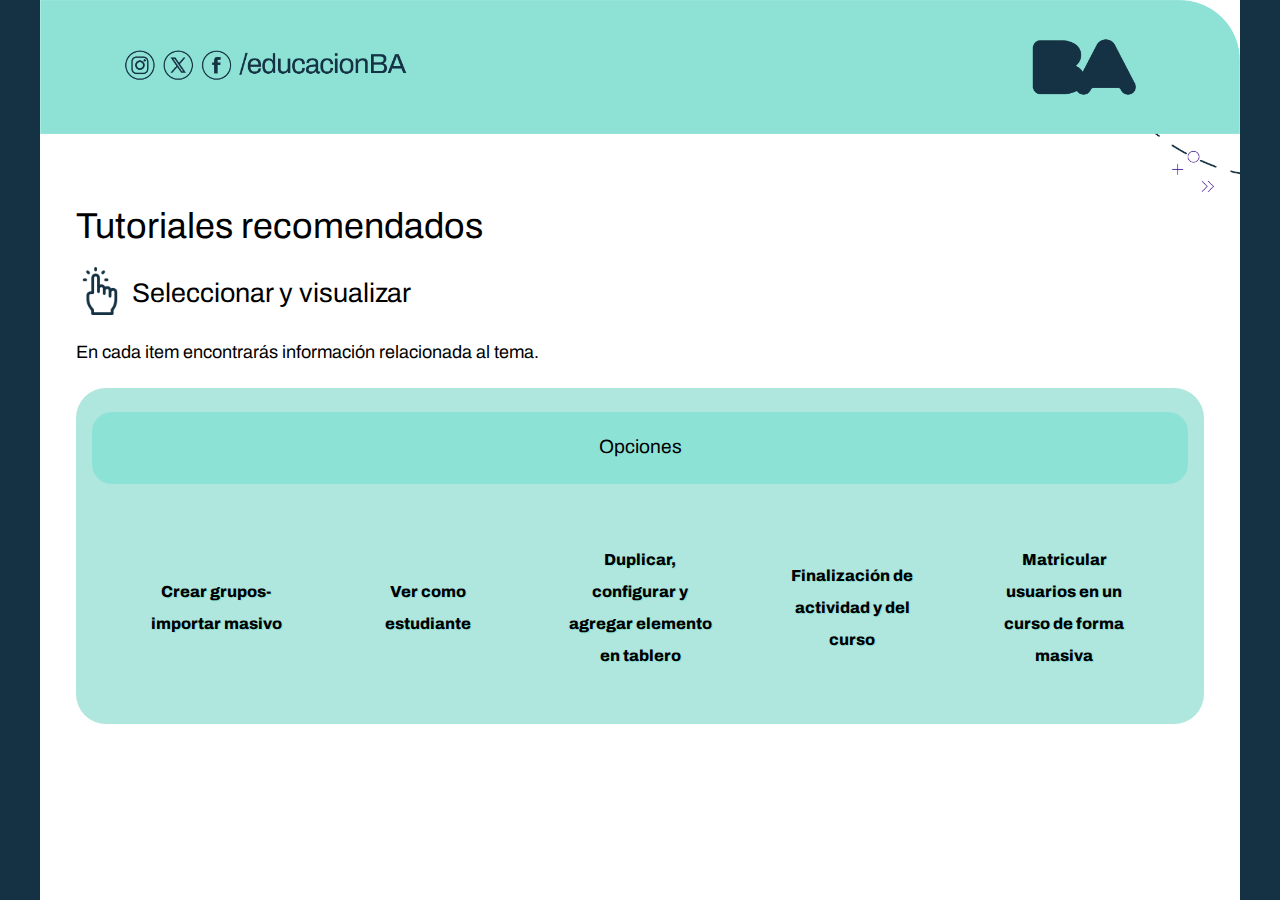
<file: Interactiva/AulaRL/index.html>
<!DOCTYPE html>
<html lang="es">
<head>
    <meta charset="UTF-8">
    <meta name="viewport" content="width=device-width, initial-scale=1.0">
    <meta name="author" content="Area Educación a Distacia - Min. de Educación GCABA">
    <meta name="description" content="Material didáctico adicional.">
    <link rel="shortcut icon" href="./ico/favicon-96x96.png" type="image/x-icon">
    <link rel="stylesheet" href="./css/estilos.css">
    <link rel="stylesheet" href="./css/actividad.css">
    <link rel="stylesheet" href="./css/modales.css">
    <title>Hibridación - Tutoriales</title>
</head>
<body>
    <div id="contenedor">
        
        <!-- Membrete superior -->
        <div id="membsup">
            <img class="membrete" src="./img/membreteHeader.jpg" alt="Membrete Ministerio de Educación GCABA">
        </div>
        
        <!-- Contenido del documento -->
        <div id="contenido" class="contPpal">
            <header>
                <div class="divHeader">
                    <h1 id="titulo">Tutoriales recomendados</h1>
                </div>
            </header>

            <main>
                <section id="indicaciones">
                    <div class="cabSection">
                        <i><img src="./img/seleccione.png" alt="Icono seleccionar"></i>
                        <h2>Seleccionar y visualizar</h2>
                    </div>
                    <p>En cada item encontrarás información relacionada al tema.</p>
                </section>
                <section id="contenidoActividad">

                    <!-- Contenido dinámico -->
                    <div id="contendorModales">
                        <div id="reinoModales"></div>
                    </div>
                    <div class="flexContainer">
                        <div>
                            <h2>Opciones</h2>
                            <div id="reinosBiologicos"></div>
                        </div>
                    </div>
                </section>
            </main>

            <footer>
                <div class="botonera">
                </div>
            </footer>
        </div>

    </div>
    <script src="./js/main.js" type="module"></script>
</body>
</html>
</file>
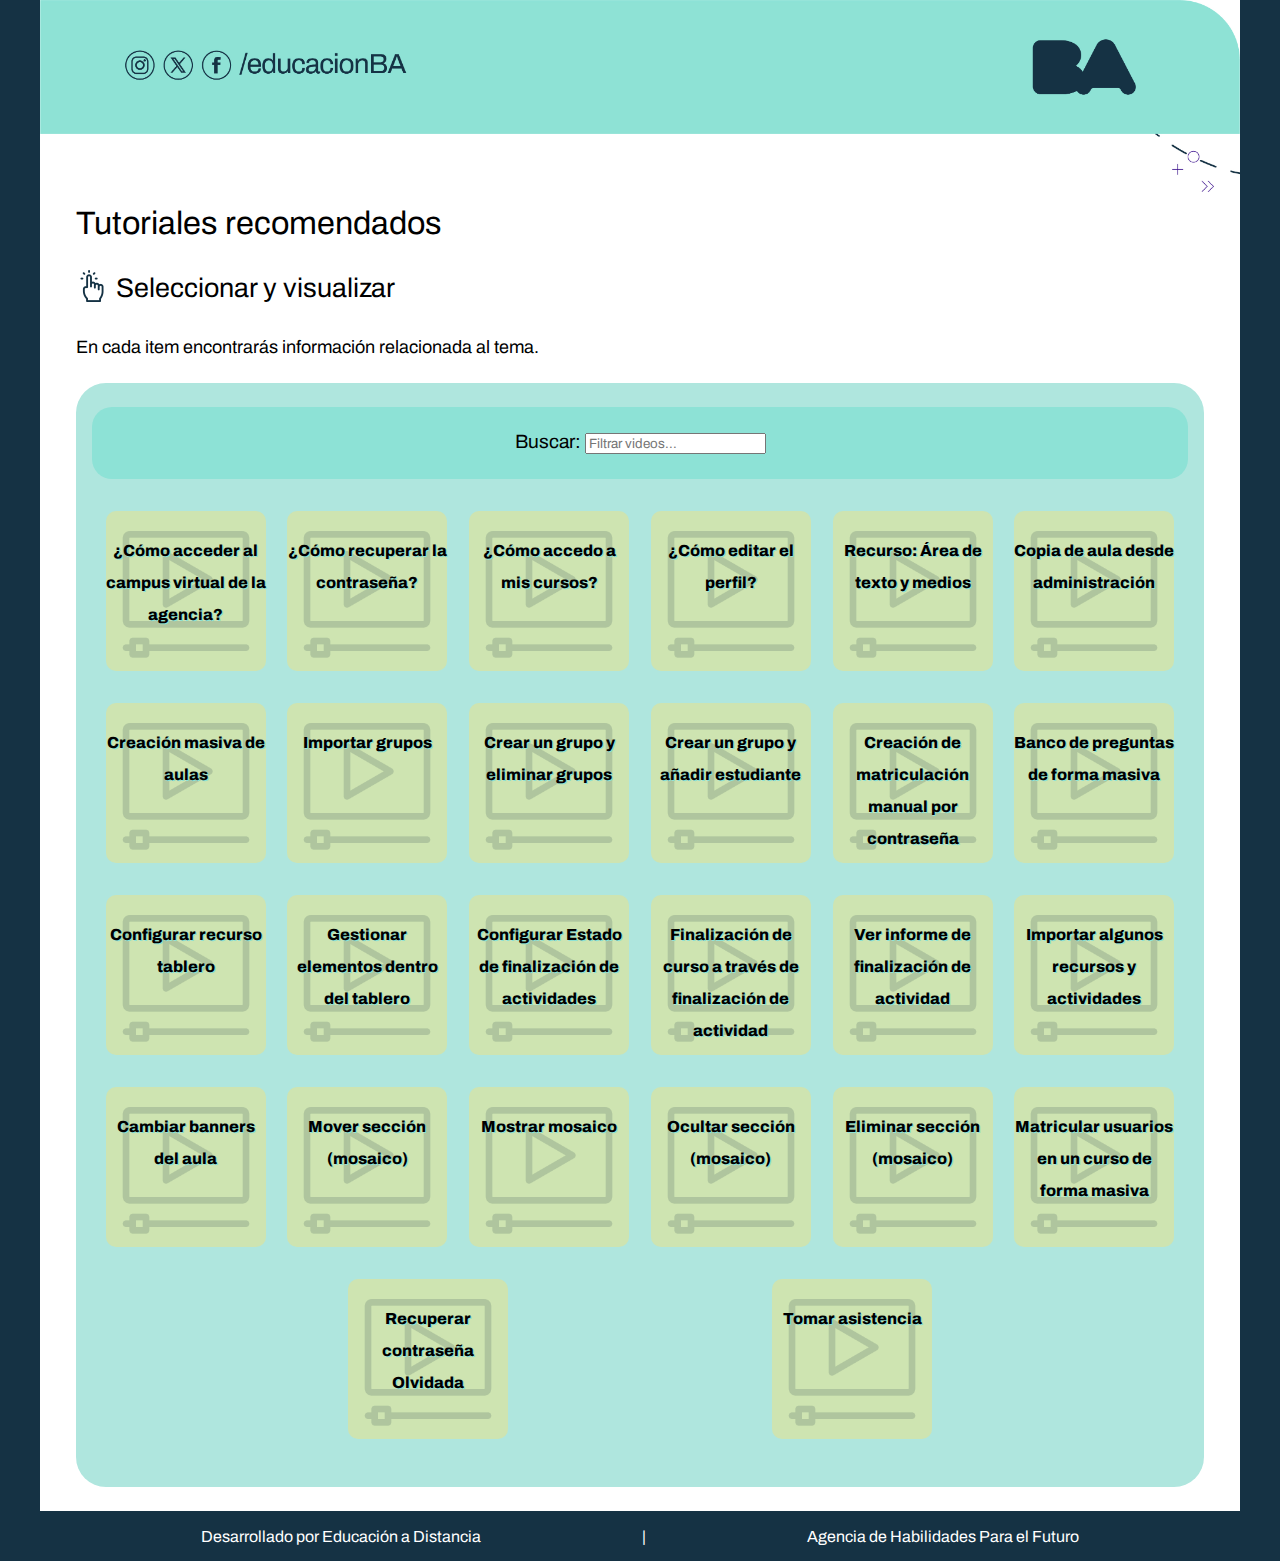
<file: Interactiva/TutorialesMoodle/index.html>
<!DOCTYPE html>
<html lang="es">
<head>
    <meta charset="UTF-8">
    <meta name="viewport" content="width=device-width, initial-scale=1.0">
    <meta name="author" content="Area Educación a Distacia - Min. de Educación GCABA">
    <meta name="description" content="Material didáctico adicional.">
    <link rel="shortcut icon" href="./ico/favicon-96x96.png" type="image/x-icon">
    <link rel="stylesheet" href="./css/estilos.css">
    <link rel="stylesheet" href="./css/actividad.css">
    <link rel="stylesheet" href="./css/modales.css">
    <title>Hibridación - Tutoriales</title>
</head>
<body>
    <div id="contenedor">
        
        <!-- Membrete superior -->
        <div id="membsup">
            <img class="membrete" src="./img/membreteHeader.jpg" alt="Membrete Ministerio de Educación GCABA">
        </div>
        
        <!-- Contenido del documento -->
        <div id="contenido" class="contPpal">
            <header>
                <div class="divHeader">
                    <h1 id="titulo">Tutoriales recomendados</h1>
                </div>
            </header>

            <main>
                <section id="indicaciones">
                    <div class="cabSection">
                        <i><img src="./img/seleccione.png" alt="Icono seleccionar"></i>
                        <h2>Seleccionar y visualizar</h2>
                    </div>
                    <p>En cada item encontrarás información relacionada al tema.</p>
                </section>
                <section id="contenidoActividad">

                    <!-- Contenido dinámico -->
                    <div id="contendorModales">
                        <div id="reinoModales"></div>
                    </div>
                    <div class="flexContainer">
                        <div>
                            <h2>
                                Buscar: 
                                <input type="text" id="videoFilter" placeholder="Filtrar videos...">
                            </h2>
                            <div id="reinosBiologicos"></div>
                        </div>
                    </div>
                </section>
            </main>

        </div>
        <footer>
                <p>Desarrollado por Educación a Distancia</p>
                <p>|</p>
                <p>Agencia de Habilidades Para el Futuro</p>
        </footer>

    </div>
    <script src="./js/main.js" type="module"></script>
</body>
</html>
</file>
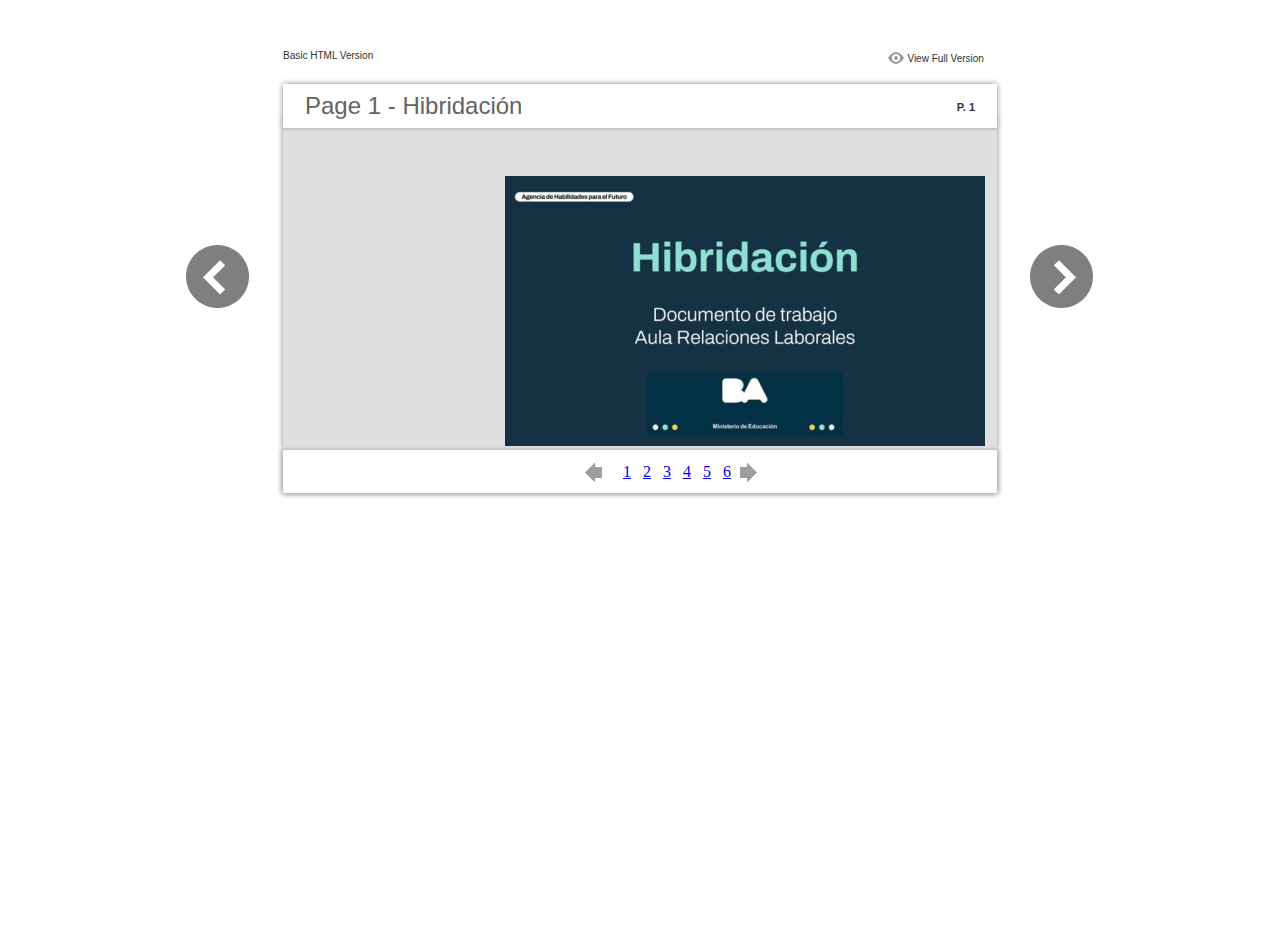
<file: FlipBooks/TrabajoAula/files/basic-html/index.html>
﻿<html xmlns="http://www.w3.org/1999/xhtml"><head>
        <meta http-equiv="Content-Type" content="text/html; charset=utf-8">
        <meta name="viewport" content="width=device-width, height=device-height, initial-scale=0.5, minimum-scale=0.5, user-scalable=yes, maximum-scale=2.0, target-densitydpi=device-dpi" />
				<meta name="robots" content="all"/>
        <meta name="description" content="description">
        <meta name="keywords" content="">
        <title>Page 1 - Hibridación</title>
<style type="text/css">
<!--
body {
	margin-left: 0px;
	margin-top: 0px;
	margin-right: 0px;
	margin-bottom: 0px;
}
  
#container {margin:50px auto;padding:0px;width:910px;}
#left-button{ width:90px; height:100%;float:left }
#middle{ width:730px; margin:0px; float: left;}
#right-button{ width:90px; float:left;}
html, body, div, ul, li, dl, dt, dd, h1, h2, h3, h4, h5, h6, form, input, dd,select, button, textarea, iframe, table, th, td { margin: 0; padding: 0; }
img { border: 0 none; displayblock}
span,ul,li,image{ padding:0px; margin:0px; list-style:none;}
#top-title{ width:714px; margin-bottom:10px; float:left; padding:0px 8px}
#top-title2{ width:320px;  float:right;}
#content{ width: 730px; float:left;float:left;word-wrap: break-word;}
#content-top{ width:730px; background-image:url(images/top_bg.jpg); height:56px; background-repeat:no-repeat; float:left;}
#content-top1{ width:70%; padding:16px 0px 0px 30px; font-family:Arial, Helvetica, sans-serif; font-size:24px; color:#636363;float:left;}
#content-top2{ width:60px; float:right; padding:25px 30px 0px 0px;font-family:Arial, Helvetica, sans-serif; font-size:11px; color:#2f2f2f; font-weight:bold; text-align:right}
#content-middle{ width:730px; background-image:url(images/middle_bg.jpg); background-repeat:repeat-y;float:left;}
#content-middle1{ width:475px; padding:25px 0px 25px 35px; font-family:Arial, Helvetica, sans-serif; font-size:12px; color:#636363; line-height:150%;float:left;}
#content-middle2{  padding:7px; float:right; margin:25px 35px 0px 0px; border:solid 1px #c8c8c9; background-color:#FFF; text-align:center}
#content-bottom{ width:730px; background-image:url(images/bottom_bg.jpg); background-repeat:no-repeat; height:58px;float:left;}
#content-bottom2{ width:110px; height:42px; margin:0px auto; padding-top:4px;}
#input{ width:58px; height:20px; background-color:#FFF; border:solid 1px #dfdfe0; color:#636363; text-align:center; font-size:11px;}
.font1{ font-family:Arial, Helvetica, sans-serif; font-size:10px; color:#2f2f2f;}
.font1 a:link{
	text-decoration: none;
    color:#2f2f2f;

}
.font1 a:visited{
	text-decoration: none;
    color:#2f2f2f;
	
}
.font1 a:hover{
	color: #2f2f2f;
	text-decoration: underline;

}



.text-container {
padding: 20px;
color: #333;
margin-top: 24px;
line-height: 22px;
border-top-left-radius: 3px;
border-top-right-radius: 3px;
}

.use-as-video {
float: right;
padding-left: 20px;
}
.cc-float-fix:before, .cc-float-fix:after {
content: "";
line-height: 0;
height: 0;
width: 0;
display: block;
visibility: hidden;
}
.use-as-video-img {
cursor: pointer;
position: relative;
width: 320px;
height: 180px;
}
.use-as-video-title {
font-size: 15px;
font-weight: bold;
color: #000000;
padding-bottom: 5px;
}
-->
</style>
<script type="text/javascript">
<!--
function MM_preloadImages() { //v3.0
  var d=document; if(d.images){ if(!d.MM_p) d.MM_p=new Array();
    var i,j=d.MM_p.length,a=MM_preloadImages.arguments; for(i=0; i<a.length; i++)
    if (a[i].indexOf("#")!=0){ d.MM_p[j]=new Image; d.MM_p[j++].src=a[i];}}
}

function MM_swapImgRestore() { //v3.0
  var i,x,a=document.MM_sr; for(i=0;a&&i<a.length&&(x=a[i])&&x.oSrc;i++) x.src=x.oSrc;
}

function MM_findObj(n, d) { //v4.01
  var p,i,x;  if(!d) d=document; if((p=n.indexOf("?"))>0&&parent.frames.length) {
    d=parent.frames[n.substring(p+1)].document; n=n.substring(0,p);}
  if(!(x=d[n])&&d.all) x=d.all[n]; for (i=0;!x&&i<d.forms.length;i++) x=d.forms[i][n];
  for(i=0;!x&&d.layers&&i<d.layers.length;i++) x=MM_findObj(n,d.layers[i].document);
  if(!x && d.getElementById) x=d.getElementById(n); return x;
}

function MM_swapImage() { //v3.0
  var i,j=0,x,a=MM_swapImage.arguments; document.MM_sr=new Array; for(i=0;i<(a.length-2);i+=3)
   if ((x=MM_findObj(a[i]))!=null){document.MM_sr[j++]=x; if(!x.oSrc) x.oSrc=x.src; x.src=a[i+2];}
}
//-->
</script>
</head>

<body onload="MM_preloadImages('images/next2.png','images/previous2.png')">
<div id="container">
<div id="left-button">
  <p>&nbsp;</p>
  <p>&nbsp;</p>
  <p>&nbsp;</p>
  <p>&nbsp;</p>
  <p>&nbsp;</p>
  <p><a href=""><img src="images/previous_big.png" width="90" height="80" /></a></p>
</div>
<div id="middle">
  <div id="top-title"><span class="font1">Basic HTML Version</span>
    <div id="top-title2">
      <table width="100%" border="0" align="right" cellpadding="0" cellspacing="0">
        <tr>
        	<td width="66%"> </td>
          <td width="35%" style="display:none" align="right"><img src="images/content.png" width="19" height="16" /></td>
          <td width="31%" style="display:none" class="font1"><a href="">Table of Contents</a></td>
          <td width="6%"><img src="images/view.png" width="19" height="16" /></td>
          <td width="28%" class="font1"><a href="../../index.html#p=1">View Full Version</a></td>
        </tr>
      </table>
    </div>
  </div>
  <div id="content">
     <div id="content-top">
        <div id="content-top1">Page 1 - Hibridación</div>
        <div id="content-top2">P. 1</div>
     </div>
     <div id="content-middle">
     	
     	  <div class="text-container">
    <div class="use-as-video cc-float-fix">
      <a style="text-decoration: none;" href="../../index.html#p=1"><img src="../thumb/1.jpg" /></a>
    </div>

    <p class="use-as-video-title"></p>
    <pre style="white-space:pre-line"><code></code></pre>
     	</div>
    
     </div>
     <div id="content-bottom">
       <div id="content-bottom2">
         <table width="110" border="0" cellspacing="0" cellpadding="0">
           <tr>
             <td width="22%" height="44"><a href=""><img src="images/previous.png" width="26" height="19" id="Image2" onmouseover="MM_swapImage('Image2','','images/previous2.png',1)" onmouseout="MM_swapImgRestore()" /></a></td>
             <td width="43%">
             	&nbsp;&nbsp;&nbsp;<a href="page1.html">1</a>&nbsp;&nbsp;&nbsp;<a href="page2.html">2</a>&nbsp;&nbsp;&nbsp;<a href="page3.html">3</a>&nbsp;&nbsp;&nbsp;<a href="page4.html">4</a>&nbsp;&nbsp;&nbsp;<a href="page5.html">5</a>&nbsp;&nbsp;&nbsp;<a href="page6.html">6</a>
             </td>
             <td width="35%"><a href="page2.html"><img src="images/next.png" width="26" height="19" id="Image1" onmouseover="MM_swapImage('Image1','','images/next2.png',1)" onmouseout="MM_swapImgRestore()" /></a></td>
           </tr>
         </table>
       </div>
     </div>
  </div>
</div>
<div id="right-button">
  <p>&nbsp;</p>
  <p>&nbsp;</p>
  <p>&nbsp;</p>
  <p>&nbsp;</p>
  <p>&nbsp;</p>
  <p><a href="page2.html"><img src="images/next_big.png" width="90" height="80" /></a></p>
</div>


</div>
<noscript><div><hr width="80%"/><ul align="left"><li><a href="page1.html">Page 1</a></li><li><a href="page2.html">Page 2</a></li><li><a href="page3.html">Page 3</a></li><li><a href="page4.html">Page 4</a></li><li><a href="page5.html">Page 5</a></li><li><a href="page6.html">Page 6</a></li><li><a href="page7.html">Page 7</a></li><li><a href="page8.html">Page 8</a></li></ul><hr style="width:80%"/></div></noscript>
</body>
</html>
</file>
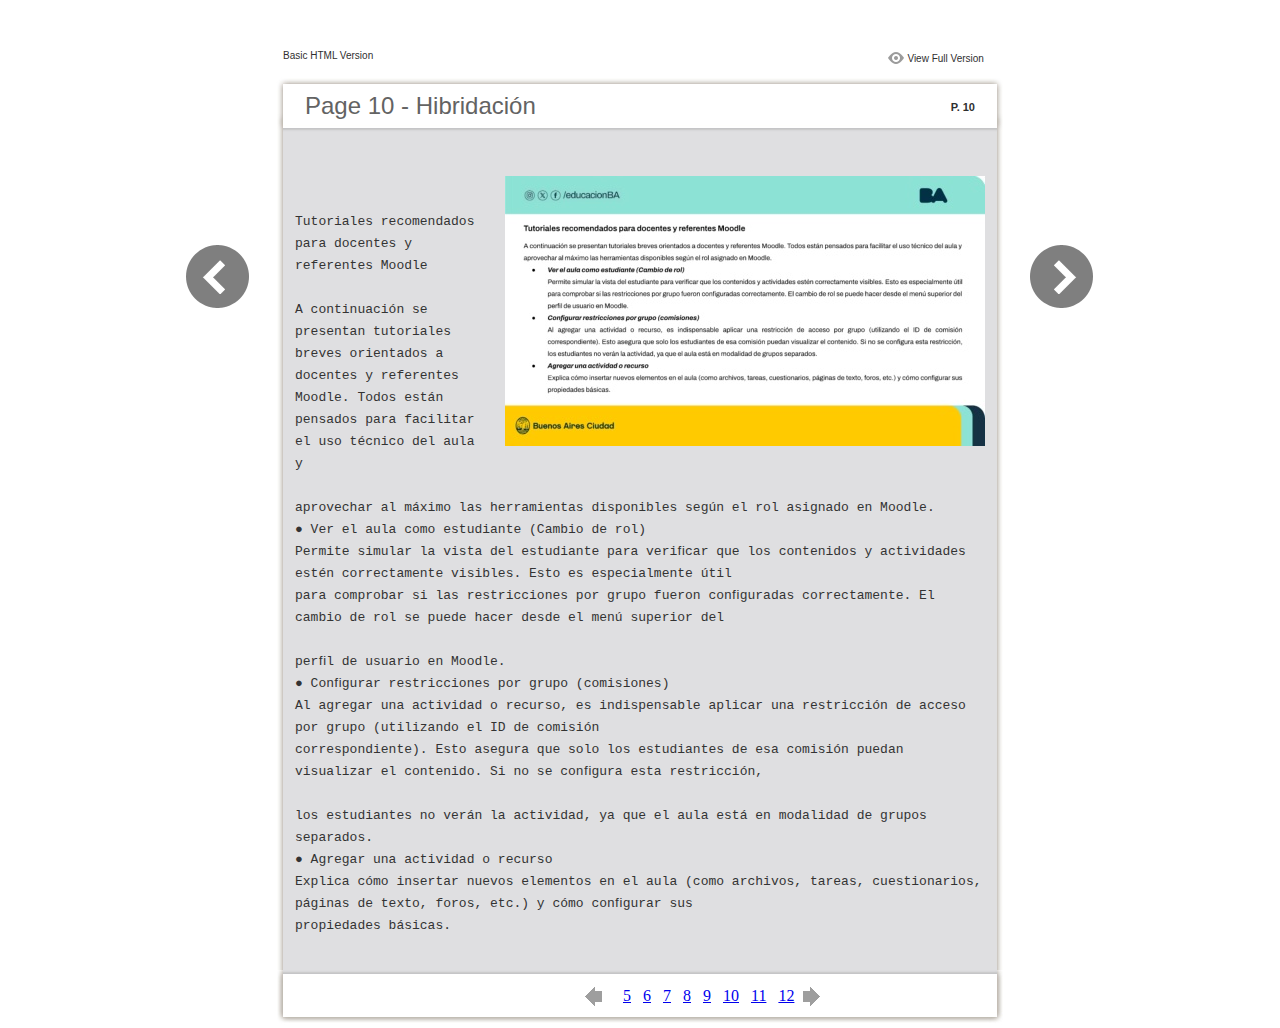
<file: FlipBooks/TrabajoAula/files/basic-html/page10.html>
﻿<html xmlns="http://www.w3.org/1999/xhtml"><head>
        <meta http-equiv="Content-Type" content="text/html; charset=utf-8">
        <meta name="viewport" content="width=device-width, height=device-height, initial-scale=0.5, minimum-scale=0.5, user-scalable=yes, maximum-scale=2.0, target-densitydpi=device-dpi" />
				<meta name="robots" content="all"/>
        <meta name="description" content="description">
        <meta name="keywords" content="">
        <title>Page 10 - Hibridación</title>
<style type="text/css">
<!--
body {
	margin-left: 0px;
	margin-top: 0px;
	margin-right: 0px;
	margin-bottom: 0px;
}
  
#container {margin:50px auto;padding:0px;width:910px;}
#left-button{ width:90px; height:100%;float:left }
#middle{ width:730px; margin:0px; float: left;}
#right-button{ width:90px; float:left;}
html, body, div, ul, li, dl, dt, dd, h1, h2, h3, h4, h5, h6, form, input, dd,select, button, textarea, iframe, table, th, td { margin: 0; padding: 0; }
img { border: 0 none; displayblock}
span,ul,li,image{ padding:0px; margin:0px; list-style:none;}
#top-title{ width:714px; margin-bottom:10px; float:left; padding:0px 8px}
#top-title2{ width:320px;  float:right;}
#content{ width: 730px; float:left;float:left;word-wrap: break-word;}
#content-top{ width:730px; background-image:url(images/top_bg.jpg); height:56px; background-repeat:no-repeat; float:left;}
#content-top1{ width:70%; padding:16px 0px 0px 30px; font-family:Arial, Helvetica, sans-serif; font-size:24px; color:#636363;float:left;}
#content-top2{ width:60px; float:right; padding:25px 30px 0px 0px;font-family:Arial, Helvetica, sans-serif; font-size:11px; color:#2f2f2f; font-weight:bold; text-align:right}
#content-middle{ width:730px; background-image:url(images/middle_bg.jpg); background-repeat:repeat-y;float:left;}
#content-middle1{ width:475px; padding:25px 0px 25px 35px; font-family:Arial, Helvetica, sans-serif; font-size:12px; color:#636363; line-height:150%;float:left;}
#content-middle2{  padding:7px; float:right; margin:25px 35px 0px 0px; border:solid 1px #c8c8c9; background-color:#FFF; text-align:center}
#content-bottom{ width:730px; background-image:url(images/bottom_bg.jpg); background-repeat:no-repeat; height:58px;float:left;}
#content-bottom2{ width:110px; height:42px; margin:0px auto; padding-top:4px;}
#input{ width:58px; height:20px; background-color:#FFF; border:solid 1px #dfdfe0; color:#636363; text-align:center; font-size:11px;}
.font1{ font-family:Arial, Helvetica, sans-serif; font-size:10px; color:#2f2f2f;}
.font1 a:link{
	text-decoration: none;
    color:#2f2f2f;

}
.font1 a:visited{
	text-decoration: none;
    color:#2f2f2f;
	
}
.font1 a:hover{
	color: #2f2f2f;
	text-decoration: underline;

}



.text-container {
padding: 20px;
color: #333;
margin-top: 24px;
line-height: 22px;
border-top-left-radius: 3px;
border-top-right-radius: 3px;
}

.use-as-video {
float: right;
padding-left: 20px;
}
.cc-float-fix:before, .cc-float-fix:after {
content: "";
line-height: 0;
height: 0;
width: 0;
display: block;
visibility: hidden;
}
.use-as-video-img {
cursor: pointer;
position: relative;
width: 320px;
height: 180px;
}
.use-as-video-title {
font-size: 15px;
font-weight: bold;
color: #000000;
padding-bottom: 5px;
}
-->
</style>
<script type="text/javascript">
<!--
function MM_preloadImages() { //v3.0
  var d=document; if(d.images){ if(!d.MM_p) d.MM_p=new Array();
    var i,j=d.MM_p.length,a=MM_preloadImages.arguments; for(i=0; i<a.length; i++)
    if (a[i].indexOf("#")!=0){ d.MM_p[j]=new Image; d.MM_p[j++].src=a[i];}}
}

function MM_swapImgRestore() { //v3.0
  var i,x,a=document.MM_sr; for(i=0;a&&i<a.length&&(x=a[i])&&x.oSrc;i++) x.src=x.oSrc;
}

function MM_findObj(n, d) { //v4.01
  var p,i,x;  if(!d) d=document; if((p=n.indexOf("?"))>0&&parent.frames.length) {
    d=parent.frames[n.substring(p+1)].document; n=n.substring(0,p);}
  if(!(x=d[n])&&d.all) x=d.all[n]; for (i=0;!x&&i<d.forms.length;i++) x=d.forms[i][n];
  for(i=0;!x&&d.layers&&i<d.layers.length;i++) x=MM_findObj(n,d.layers[i].document);
  if(!x && d.getElementById) x=d.getElementById(n); return x;
}

function MM_swapImage() { //v3.0
  var i,j=0,x,a=MM_swapImage.arguments; document.MM_sr=new Array; for(i=0;i<(a.length-2);i+=3)
   if ((x=MM_findObj(a[i]))!=null){document.MM_sr[j++]=x; if(!x.oSrc) x.oSrc=x.src; x.src=a[i+2];}
}
//-->
</script>
</head>

<body onload="MM_preloadImages('images/next2.png','images/previous2.png')">
<div id="container">
<div id="left-button">
  <p>&nbsp;</p>
  <p>&nbsp;</p>
  <p>&nbsp;</p>
  <p>&nbsp;</p>
  <p>&nbsp;</p>
  <p><a href="page9.html"><img src="images/previous_big.png" width="90" height="80" /></a></p>
</div>
<div id="middle">
  <div id="top-title"><span class="font1">Basic HTML Version</span>
    <div id="top-title2">
      <table width="100%" border="0" align="right" cellpadding="0" cellspacing="0">
        <tr>
        	<td width="66%"> </td>
          <td width="35%" style="display:none" align="right"><img src="images/content.png" width="19" height="16" /></td>
          <td width="31%" style="display:none" class="font1"><a href="">Table of Contents</a></td>
          <td width="6%"><img src="images/view.png" width="19" height="16" /></td>
          <td width="28%" class="font1"><a href="../../index.html#p=10">View Full Version</a></td>
        </tr>
      </table>
    </div>
  </div>
  <div id="content">
     <div id="content-top">
        <div id="content-top1">Page 10 - Hibridación</div>
        <div id="content-top2">P. 10</div>
     </div>
     <div id="content-middle">
     	
     	  <div class="text-container">
    <div class="use-as-video cc-float-fix">
      <a style="text-decoration: none;" href="../../index.html#p=10"><img src="../thumb/10.jpg" /></a>
    </div>

    <p class="use-as-video-title"></p>
    <pre style="white-space:pre-line"><code>Tutoriales recomendados para docentes y referentes Moodle

       A continuación se presentan tutoriales breves orientados a docentes y referentes Moodle. Todos están pensados para facilitar el uso técnico del aula y

       aprovechar al máximo las herramientas disponibles según el rol asignado en Moodle.
         ●    Ver el aula como estudiante (Cambio de rol)
              Permite simular la vista del estudiante para veriﬁcar que los contenidos y actividades estén correctamente visibles. Esto es especialmente útil
              para comprobar si las restricciones por grupo fueron conﬁguradas correctamente. El cambio de rol se puede hacer desde el menú superior del

              perﬁl de usuario en Moodle.
         ●    Conﬁgurar restricciones por grupo (comisiones)
              Al  agregar  una  actividad  o  recurso,  es  indispensable  aplicar  una  restricción  de  acceso  por  grupo  (utilizando  el  ID  de  comisión
              correspondiente). Esto asegura que solo los estudiantes de esa comisión puedan visualizar el contenido. Si no se conﬁgura esta restricción,

              los estudiantes no verán la actividad, ya que el aula está en modalidad de grupos separados.
         ●    Agregar una actividad o recurso
              Explica cómo insertar nuevos elementos en el aula (como archivos, tareas, cuestionarios, páginas de texto, foros, etc.) y cómo conﬁgurar sus
              propiedades básicas.</code></pre>
     	</div>
    
     </div>
     <div id="content-bottom">
       <div id="content-bottom2">
         <table width="110" border="0" cellspacing="0" cellpadding="0">
           <tr>
             <td width="22%" height="44"><a href="page9.html"><img src="images/previous.png" width="26" height="19" id="Image2" onmouseover="MM_swapImage('Image2','','images/previous2.png',1)" onmouseout="MM_swapImgRestore()" /></a></td>
             <td width="43%">
             	&nbsp;&nbsp;&nbsp;<a href="page5.html">5</a>&nbsp;&nbsp;&nbsp;<a href="page6.html">6</a>&nbsp;&nbsp;&nbsp;<a href="page7.html">7</a>&nbsp;&nbsp;&nbsp;<a href="page8.html">8</a>&nbsp;&nbsp;&nbsp;<a href="page9.html">9</a>&nbsp;&nbsp;&nbsp;<a href="page10.html">10</a>&nbsp;&nbsp;&nbsp;<a href="page11.html">11</a>&nbsp;&nbsp;&nbsp;<a href="page12.html">12</a>
             </td>
             <td width="35%"><a href="page11.html"><img src="images/next.png" width="26" height="19" id="Image1" onmouseover="MM_swapImage('Image1','','images/next2.png',1)" onmouseout="MM_swapImgRestore()" /></a></td>
           </tr>
         </table>
       </div>
     </div>
  </div>
</div>
<div id="right-button">
  <p>&nbsp;</p>
  <p>&nbsp;</p>
  <p>&nbsp;</p>
  <p>&nbsp;</p>
  <p>&nbsp;</p>
  <p><a href="page11.html"><img src="images/next_big.png" width="90" height="80" /></a></p>
</div>


</div>

</body>
</html>
</file>
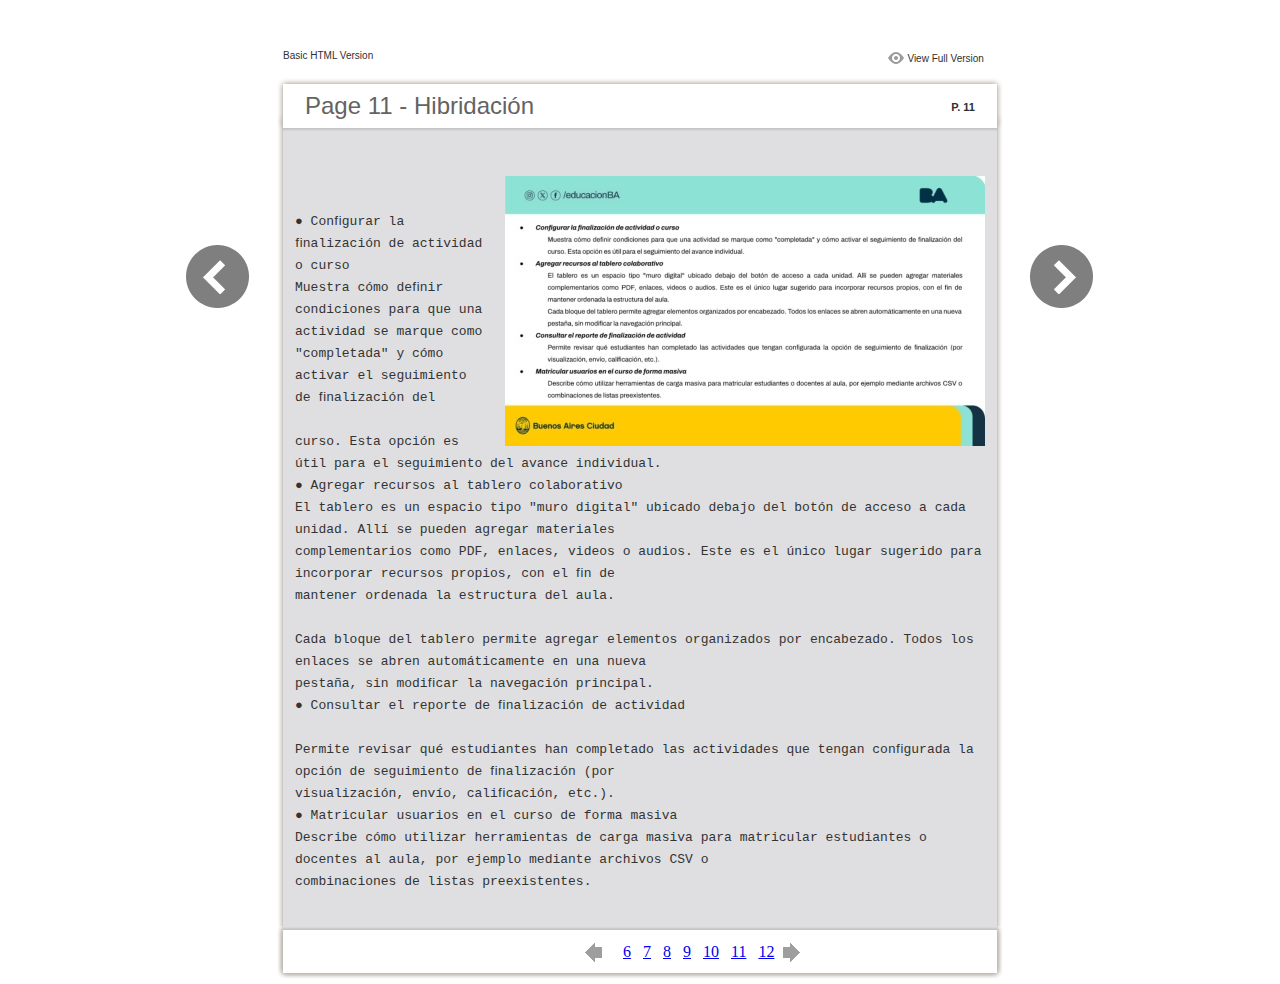
<file: FlipBooks/TrabajoAula/files/basic-html/page11.html>
﻿<html xmlns="http://www.w3.org/1999/xhtml"><head>
        <meta http-equiv="Content-Type" content="text/html; charset=utf-8">
        <meta name="viewport" content="width=device-width, height=device-height, initial-scale=0.5, minimum-scale=0.5, user-scalable=yes, maximum-scale=2.0, target-densitydpi=device-dpi" />
				<meta name="robots" content="all"/>
        <meta name="description" content="description">
        <meta name="keywords" content="">
        <title>Page 11 - Hibridación</title>
<style type="text/css">
<!--
body {
	margin-left: 0px;
	margin-top: 0px;
	margin-right: 0px;
	margin-bottom: 0px;
}
  
#container {margin:50px auto;padding:0px;width:910px;}
#left-button{ width:90px; height:100%;float:left }
#middle{ width:730px; margin:0px; float: left;}
#right-button{ width:90px; float:left;}
html, body, div, ul, li, dl, dt, dd, h1, h2, h3, h4, h5, h6, form, input, dd,select, button, textarea, iframe, table, th, td { margin: 0; padding: 0; }
img { border: 0 none; displayblock}
span,ul,li,image{ padding:0px; margin:0px; list-style:none;}
#top-title{ width:714px; margin-bottom:10px; float:left; padding:0px 8px}
#top-title2{ width:320px;  float:right;}
#content{ width: 730px; float:left;float:left;word-wrap: break-word;}
#content-top{ width:730px; background-image:url(images/top_bg.jpg); height:56px; background-repeat:no-repeat; float:left;}
#content-top1{ width:70%; padding:16px 0px 0px 30px; font-family:Arial, Helvetica, sans-serif; font-size:24px; color:#636363;float:left;}
#content-top2{ width:60px; float:right; padding:25px 30px 0px 0px;font-family:Arial, Helvetica, sans-serif; font-size:11px; color:#2f2f2f; font-weight:bold; text-align:right}
#content-middle{ width:730px; background-image:url(images/middle_bg.jpg); background-repeat:repeat-y;float:left;}
#content-middle1{ width:475px; padding:25px 0px 25px 35px; font-family:Arial, Helvetica, sans-serif; font-size:12px; color:#636363; line-height:150%;float:left;}
#content-middle2{  padding:7px; float:right; margin:25px 35px 0px 0px; border:solid 1px #c8c8c9; background-color:#FFF; text-align:center}
#content-bottom{ width:730px; background-image:url(images/bottom_bg.jpg); background-repeat:no-repeat; height:58px;float:left;}
#content-bottom2{ width:110px; height:42px; margin:0px auto; padding-top:4px;}
#input{ width:58px; height:20px; background-color:#FFF; border:solid 1px #dfdfe0; color:#636363; text-align:center; font-size:11px;}
.font1{ font-family:Arial, Helvetica, sans-serif; font-size:10px; color:#2f2f2f;}
.font1 a:link{
	text-decoration: none;
    color:#2f2f2f;

}
.font1 a:visited{
	text-decoration: none;
    color:#2f2f2f;
	
}
.font1 a:hover{
	color: #2f2f2f;
	text-decoration: underline;

}



.text-container {
padding: 20px;
color: #333;
margin-top: 24px;
line-height: 22px;
border-top-left-radius: 3px;
border-top-right-radius: 3px;
}

.use-as-video {
float: right;
padding-left: 20px;
}
.cc-float-fix:before, .cc-float-fix:after {
content: "";
line-height: 0;
height: 0;
width: 0;
display: block;
visibility: hidden;
}
.use-as-video-img {
cursor: pointer;
position: relative;
width: 320px;
height: 180px;
}
.use-as-video-title {
font-size: 15px;
font-weight: bold;
color: #000000;
padding-bottom: 5px;
}
-->
</style>
<script type="text/javascript">
<!--
function MM_preloadImages() { //v3.0
  var d=document; if(d.images){ if(!d.MM_p) d.MM_p=new Array();
    var i,j=d.MM_p.length,a=MM_preloadImages.arguments; for(i=0; i<a.length; i++)
    if (a[i].indexOf("#")!=0){ d.MM_p[j]=new Image; d.MM_p[j++].src=a[i];}}
}

function MM_swapImgRestore() { //v3.0
  var i,x,a=document.MM_sr; for(i=0;a&&i<a.length&&(x=a[i])&&x.oSrc;i++) x.src=x.oSrc;
}

function MM_findObj(n, d) { //v4.01
  var p,i,x;  if(!d) d=document; if((p=n.indexOf("?"))>0&&parent.frames.length) {
    d=parent.frames[n.substring(p+1)].document; n=n.substring(0,p);}
  if(!(x=d[n])&&d.all) x=d.all[n]; for (i=0;!x&&i<d.forms.length;i++) x=d.forms[i][n];
  for(i=0;!x&&d.layers&&i<d.layers.length;i++) x=MM_findObj(n,d.layers[i].document);
  if(!x && d.getElementById) x=d.getElementById(n); return x;
}

function MM_swapImage() { //v3.0
  var i,j=0,x,a=MM_swapImage.arguments; document.MM_sr=new Array; for(i=0;i<(a.length-2);i+=3)
   if ((x=MM_findObj(a[i]))!=null){document.MM_sr[j++]=x; if(!x.oSrc) x.oSrc=x.src; x.src=a[i+2];}
}
//-->
</script>
</head>

<body onload="MM_preloadImages('images/next2.png','images/previous2.png')">
<div id="container">
<div id="left-button">
  <p>&nbsp;</p>
  <p>&nbsp;</p>
  <p>&nbsp;</p>
  <p>&nbsp;</p>
  <p>&nbsp;</p>
  <p><a href="page10.html"><img src="images/previous_big.png" width="90" height="80" /></a></p>
</div>
<div id="middle">
  <div id="top-title"><span class="font1">Basic HTML Version</span>
    <div id="top-title2">
      <table width="100%" border="0" align="right" cellpadding="0" cellspacing="0">
        <tr>
        	<td width="66%"> </td>
          <td width="35%" style="display:none" align="right"><img src="images/content.png" width="19" height="16" /></td>
          <td width="31%" style="display:none" class="font1"><a href="">Table of Contents</a></td>
          <td width="6%"><img src="images/view.png" width="19" height="16" /></td>
          <td width="28%" class="font1"><a href="../../index.html#p=11">View Full Version</a></td>
        </tr>
      </table>
    </div>
  </div>
  <div id="content">
     <div id="content-top">
        <div id="content-top1">Page 11 - Hibridación</div>
        <div id="content-top2">P. 11</div>
     </div>
     <div id="content-middle">
     	
     	  <div class="text-container">
    <div class="use-as-video cc-float-fix">
      <a style="text-decoration: none;" href="../../index.html#p=11"><img src="../thumb/11.jpg" /></a>
    </div>

    <p class="use-as-video-title"></p>
    <pre style="white-space:pre-line"><code>●    Conﬁgurar la ﬁnalización de actividad o curso
              Muestra cómo deﬁnir condiciones para que una actividad se marque como "completada" y cómo activar el seguimiento de ﬁnalización del

              curso. Esta opción es útil para el seguimiento del avance individual.
     ●    Agregar recursos al tablero colaborativo
              El  tablero  es  un  espacio  tipo  "muro  digital"  ubicado  debajo  del  botón  de  acceso  a  cada  unidad.  Allí  se  pueden  agregar  materiales
              complementarios  como  PDF,  enlaces,  videos  o  audios.  Este  es  el  único  lugar  sugerido  para  incorporar  recursos  propios,  con  el  ﬁn  de
              mantener ordenada la estructura del aula.

              Cada bloque del tablero permite agregar elementos organizados por encabezado. Todos los enlaces se abren automáticamente en una nueva
              pestaña, sin modiﬁcar la navegación principal.
     ●    Consultar el reporte de ﬁnalización de actividad

              Permite  revisar  qué  estudiantes  han  completado  las  actividades  que  tengan  conﬁgurada  la  opción  de  seguimiento  de  ﬁnalización  (por
              visualización, envío, caliﬁcación, etc.).
     ●    Matricular usuarios en el curso de forma masiva
              Describe cómo utilizar herramientas de carga masiva para matricular estudiantes o docentes al aula, por ejemplo mediante archivos CSV o
              combinaciones de listas preexistentes.</code></pre>
     	</div>
    
     </div>
     <div id="content-bottom">
       <div id="content-bottom2">
         <table width="110" border="0" cellspacing="0" cellpadding="0">
           <tr>
             <td width="22%" height="44"><a href="page10.html"><img src="images/previous.png" width="26" height="19" id="Image2" onmouseover="MM_swapImage('Image2','','images/previous2.png',1)" onmouseout="MM_swapImgRestore()" /></a></td>
             <td width="43%">
             	&nbsp;&nbsp;&nbsp;<a href="page6.html">6</a>&nbsp;&nbsp;&nbsp;<a href="page7.html">7</a>&nbsp;&nbsp;&nbsp;<a href="page8.html">8</a>&nbsp;&nbsp;&nbsp;<a href="page9.html">9</a>&nbsp;&nbsp;&nbsp;<a href="page10.html">10</a>&nbsp;&nbsp;&nbsp;<a href="page11.html">11</a>&nbsp;&nbsp;&nbsp;<a href="page12.html">12</a>
             </td>
             <td width="35%"><a href="page12.html"><img src="images/next.png" width="26" height="19" id="Image1" onmouseover="MM_swapImage('Image1','','images/next2.png',1)" onmouseout="MM_swapImgRestore()" /></a></td>
           </tr>
         </table>
       </div>
     </div>
  </div>
</div>
<div id="right-button">
  <p>&nbsp;</p>
  <p>&nbsp;</p>
  <p>&nbsp;</p>
  <p>&nbsp;</p>
  <p>&nbsp;</p>
  <p><a href="page12.html"><img src="images/next_big.png" width="90" height="80" /></a></p>
</div>


</div>

</body>
</html>
</file>
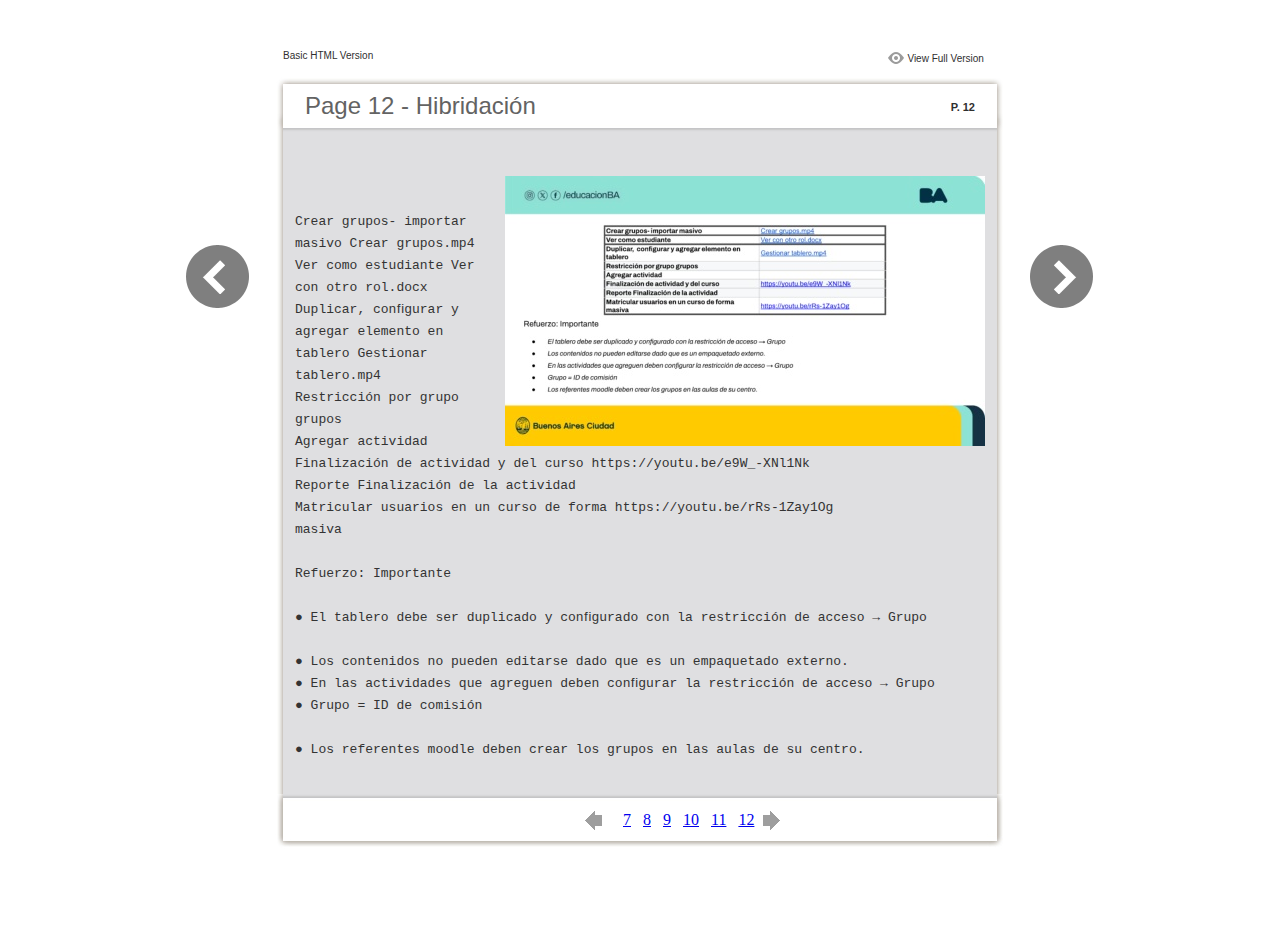
<file: FlipBooks/TrabajoAula/files/basic-html/page12.html>
﻿<html xmlns="http://www.w3.org/1999/xhtml"><head>
        <meta http-equiv="Content-Type" content="text/html; charset=utf-8">
        <meta name="viewport" content="width=device-width, height=device-height, initial-scale=0.5, minimum-scale=0.5, user-scalable=yes, maximum-scale=2.0, target-densitydpi=device-dpi" />
				<meta name="robots" content="all"/>
        <meta name="description" content="description">
        <meta name="keywords" content="">
        <title>Page 12 - Hibridación</title>
<style type="text/css">
<!--
body {
	margin-left: 0px;
	margin-top: 0px;
	margin-right: 0px;
	margin-bottom: 0px;
}
  
#container {margin:50px auto;padding:0px;width:910px;}
#left-button{ width:90px; height:100%;float:left }
#middle{ width:730px; margin:0px; float: left;}
#right-button{ width:90px; float:left;}
html, body, div, ul, li, dl, dt, dd, h1, h2, h3, h4, h5, h6, form, input, dd,select, button, textarea, iframe, table, th, td { margin: 0; padding: 0; }
img { border: 0 none; displayblock}
span,ul,li,image{ padding:0px; margin:0px; list-style:none;}
#top-title{ width:714px; margin-bottom:10px; float:left; padding:0px 8px}
#top-title2{ width:320px;  float:right;}
#content{ width: 730px; float:left;float:left;word-wrap: break-word;}
#content-top{ width:730px; background-image:url(images/top_bg.jpg); height:56px; background-repeat:no-repeat; float:left;}
#content-top1{ width:70%; padding:16px 0px 0px 30px; font-family:Arial, Helvetica, sans-serif; font-size:24px; color:#636363;float:left;}
#content-top2{ width:60px; float:right; padding:25px 30px 0px 0px;font-family:Arial, Helvetica, sans-serif; font-size:11px; color:#2f2f2f; font-weight:bold; text-align:right}
#content-middle{ width:730px; background-image:url(images/middle_bg.jpg); background-repeat:repeat-y;float:left;}
#content-middle1{ width:475px; padding:25px 0px 25px 35px; font-family:Arial, Helvetica, sans-serif; font-size:12px; color:#636363; line-height:150%;float:left;}
#content-middle2{  padding:7px; float:right; margin:25px 35px 0px 0px; border:solid 1px #c8c8c9; background-color:#FFF; text-align:center}
#content-bottom{ width:730px; background-image:url(images/bottom_bg.jpg); background-repeat:no-repeat; height:58px;float:left;}
#content-bottom2{ width:110px; height:42px; margin:0px auto; padding-top:4px;}
#input{ width:58px; height:20px; background-color:#FFF; border:solid 1px #dfdfe0; color:#636363; text-align:center; font-size:11px;}
.font1{ font-family:Arial, Helvetica, sans-serif; font-size:10px; color:#2f2f2f;}
.font1 a:link{
	text-decoration: none;
    color:#2f2f2f;

}
.font1 a:visited{
	text-decoration: none;
    color:#2f2f2f;
	
}
.font1 a:hover{
	color: #2f2f2f;
	text-decoration: underline;

}



.text-container {
padding: 20px;
color: #333;
margin-top: 24px;
line-height: 22px;
border-top-left-radius: 3px;
border-top-right-radius: 3px;
}

.use-as-video {
float: right;
padding-left: 20px;
}
.cc-float-fix:before, .cc-float-fix:after {
content: "";
line-height: 0;
height: 0;
width: 0;
display: block;
visibility: hidden;
}
.use-as-video-img {
cursor: pointer;
position: relative;
width: 320px;
height: 180px;
}
.use-as-video-title {
font-size: 15px;
font-weight: bold;
color: #000000;
padding-bottom: 5px;
}
-->
</style>
<script type="text/javascript">
<!--
function MM_preloadImages() { //v3.0
  var d=document; if(d.images){ if(!d.MM_p) d.MM_p=new Array();
    var i,j=d.MM_p.length,a=MM_preloadImages.arguments; for(i=0; i<a.length; i++)
    if (a[i].indexOf("#")!=0){ d.MM_p[j]=new Image; d.MM_p[j++].src=a[i];}}
}

function MM_swapImgRestore() { //v3.0
  var i,x,a=document.MM_sr; for(i=0;a&&i<a.length&&(x=a[i])&&x.oSrc;i++) x.src=x.oSrc;
}

function MM_findObj(n, d) { //v4.01
  var p,i,x;  if(!d) d=document; if((p=n.indexOf("?"))>0&&parent.frames.length) {
    d=parent.frames[n.substring(p+1)].document; n=n.substring(0,p);}
  if(!(x=d[n])&&d.all) x=d.all[n]; for (i=0;!x&&i<d.forms.length;i++) x=d.forms[i][n];
  for(i=0;!x&&d.layers&&i<d.layers.length;i++) x=MM_findObj(n,d.layers[i].document);
  if(!x && d.getElementById) x=d.getElementById(n); return x;
}

function MM_swapImage() { //v3.0
  var i,j=0,x,a=MM_swapImage.arguments; document.MM_sr=new Array; for(i=0;i<(a.length-2);i+=3)
   if ((x=MM_findObj(a[i]))!=null){document.MM_sr[j++]=x; if(!x.oSrc) x.oSrc=x.src; x.src=a[i+2];}
}
//-->
</script>
</head>

<body onload="MM_preloadImages('images/next2.png','images/previous2.png')">
<div id="container">
<div id="left-button">
  <p>&nbsp;</p>
  <p>&nbsp;</p>
  <p>&nbsp;</p>
  <p>&nbsp;</p>
  <p>&nbsp;</p>
  <p><a href="page11.html"><img src="images/previous_big.png" width="90" height="80" /></a></p>
</div>
<div id="middle">
  <div id="top-title"><span class="font1">Basic HTML Version</span>
    <div id="top-title2">
      <table width="100%" border="0" align="right" cellpadding="0" cellspacing="0">
        <tr>
        	<td width="66%"> </td>
          <td width="35%" style="display:none" align="right"><img src="images/content.png" width="19" height="16" /></td>
          <td width="31%" style="display:none" class="font1"><a href="">Table of Contents</a></td>
          <td width="6%"><img src="images/view.png" width="19" height="16" /></td>
          <td width="28%" class="font1"><a href="../../index.html#p=12">View Full Version</a></td>
        </tr>
      </table>
    </div>
  </div>
  <div id="content">
     <div id="content-top">
        <div id="content-top1">Page 12 - Hibridación</div>
        <div id="content-top2">P. 12</div>
     </div>
     <div id="content-middle">
     	
     	  <div class="text-container">
    <div class="use-as-video cc-float-fix">
      <a style="text-decoration: none;" href="../../index.html#p=12"><img src="../thumb/12.jpg" /></a>
    </div>

    <p class="use-as-video-title"></p>
    <pre style="white-space:pre-line"><code>Crear grupos- importar masivo                  Crear grupos.mp4
                               Ver como estudiante                            Ver con otro rol.docx
                               Duplicar,  conﬁgurar y agregar elemento en
                               tablero                                        Gestionar tablero.mp4
                               Restricción por grupo grupos
                               Agregar actividad
                               Finalización de actividad y del curso          https://youtu.be/e9W_-XNl1Nk
                               Reporte Finalización de la actividad
                               Matricular usuarios en un curso de forma       https://youtu.be/rRs-1Zay1Og
                               masiva

       Refuerzo: Importante

         ●    El tablero debe ser duplicado y conﬁgurado con la restricción de acceso → Grupo

         ●    Los contenidos no pueden editarse dado que es un empaquetado externo.
         ●    En las actividades que agreguen deben conﬁgurar la restricción de acceso → Grupo
         ●    Grupo = ID de comisión

         ●    Los referentes moodle deben crear los grupos en las aulas de su centro.</code></pre>
     	</div>
    
     </div>
     <div id="content-bottom">
       <div id="content-bottom2">
         <table width="110" border="0" cellspacing="0" cellpadding="0">
           <tr>
             <td width="22%" height="44"><a href="page11.html"><img src="images/previous.png" width="26" height="19" id="Image2" onmouseover="MM_swapImage('Image2','','images/previous2.png',1)" onmouseout="MM_swapImgRestore()" /></a></td>
             <td width="43%">
             	&nbsp;&nbsp;&nbsp;<a href="page7.html">7</a>&nbsp;&nbsp;&nbsp;<a href="page8.html">8</a>&nbsp;&nbsp;&nbsp;<a href="page9.html">9</a>&nbsp;&nbsp;&nbsp;<a href="page10.html">10</a>&nbsp;&nbsp;&nbsp;<a href="page11.html">11</a>&nbsp;&nbsp;&nbsp;<a href="page12.html">12</a>
             </td>
             <td width="35%"><a href=""><img src="images/next.png" width="26" height="19" id="Image1" onmouseover="MM_swapImage('Image1','','images/next2.png',1)" onmouseout="MM_swapImgRestore()" /></a></td>
           </tr>
         </table>
       </div>
     </div>
  </div>
</div>
<div id="right-button">
  <p>&nbsp;</p>
  <p>&nbsp;</p>
  <p>&nbsp;</p>
  <p>&nbsp;</p>
  <p>&nbsp;</p>
  <p><a href=""><img src="images/next_big.png" width="90" height="80" /></a></p>
</div>


</div>

</body>
</html>
</file>
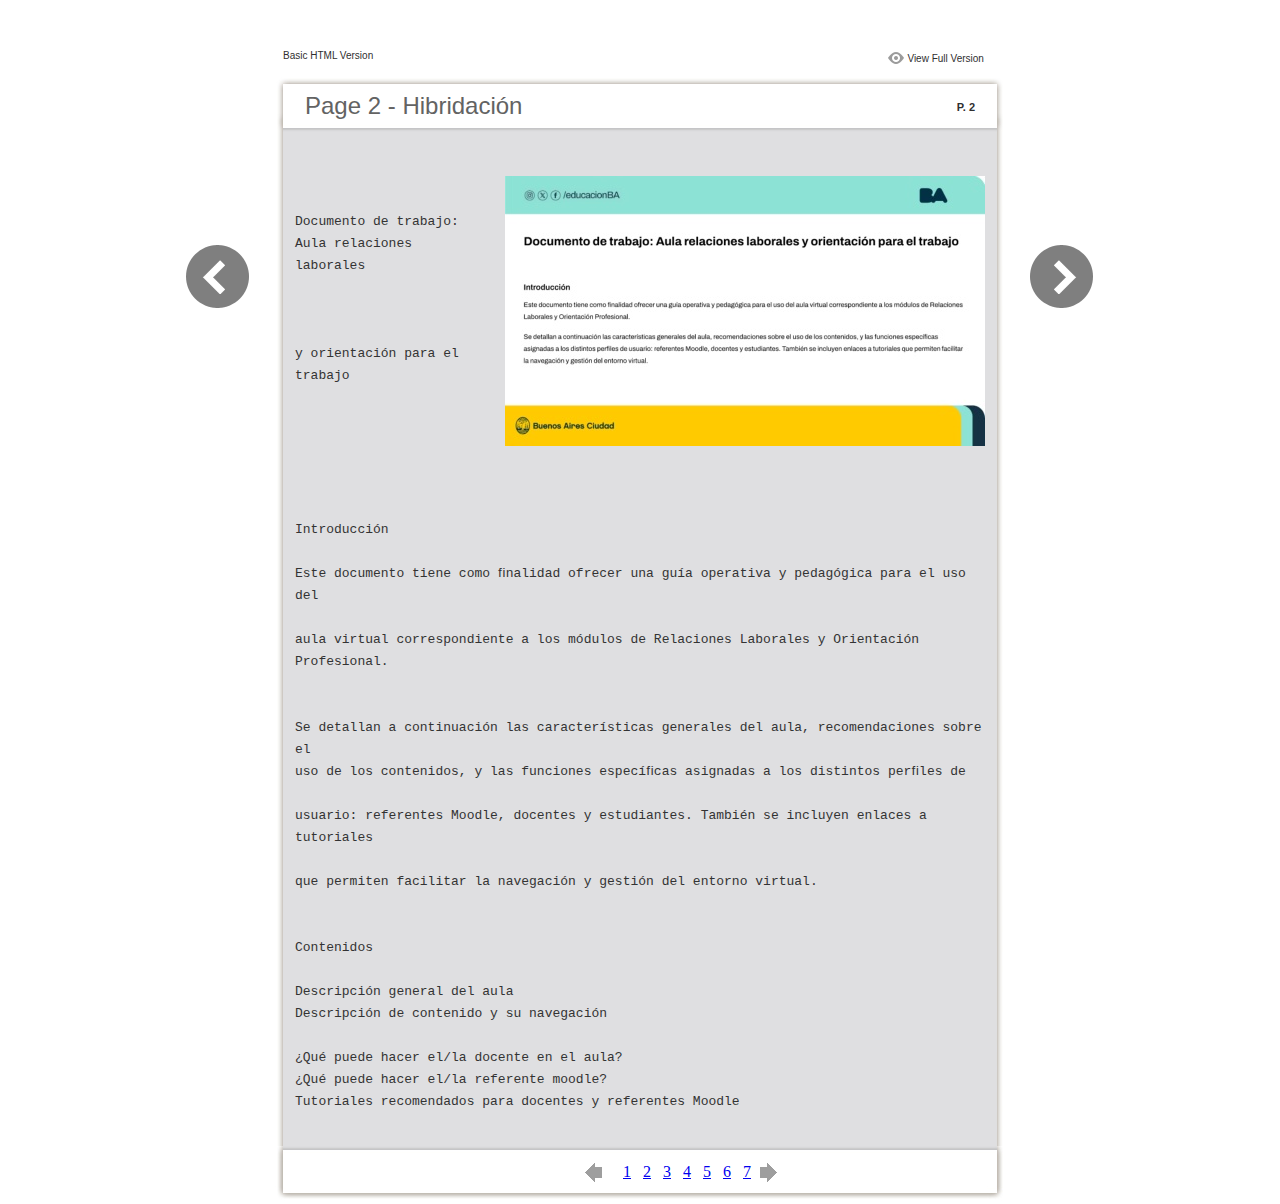
<file: FlipBooks/TrabajoAula/files/basic-html/page2.html>
﻿<html xmlns="http://www.w3.org/1999/xhtml"><head>
        <meta http-equiv="Content-Type" content="text/html; charset=utf-8">
        <meta name="viewport" content="width=device-width, height=device-height, initial-scale=0.5, minimum-scale=0.5, user-scalable=yes, maximum-scale=2.0, target-densitydpi=device-dpi" />
				<meta name="robots" content="all"/>
        <meta name="description" content="description">
        <meta name="keywords" content="">
        <title>Page 2 - Hibridación</title>
<style type="text/css">
<!--
body {
	margin-left: 0px;
	margin-top: 0px;
	margin-right: 0px;
	margin-bottom: 0px;
}
  
#container {margin:50px auto;padding:0px;width:910px;}
#left-button{ width:90px; height:100%;float:left }
#middle{ width:730px; margin:0px; float: left;}
#right-button{ width:90px; float:left;}
html, body, div, ul, li, dl, dt, dd, h1, h2, h3, h4, h5, h6, form, input, dd,select, button, textarea, iframe, table, th, td { margin: 0; padding: 0; }
img { border: 0 none; displayblock}
span,ul,li,image{ padding:0px; margin:0px; list-style:none;}
#top-title{ width:714px; margin-bottom:10px; float:left; padding:0px 8px}
#top-title2{ width:320px;  float:right;}
#content{ width: 730px; float:left;float:left;word-wrap: break-word;}
#content-top{ width:730px; background-image:url(images/top_bg.jpg); height:56px; background-repeat:no-repeat; float:left;}
#content-top1{ width:70%; padding:16px 0px 0px 30px; font-family:Arial, Helvetica, sans-serif; font-size:24px; color:#636363;float:left;}
#content-top2{ width:60px; float:right; padding:25px 30px 0px 0px;font-family:Arial, Helvetica, sans-serif; font-size:11px; color:#2f2f2f; font-weight:bold; text-align:right}
#content-middle{ width:730px; background-image:url(images/middle_bg.jpg); background-repeat:repeat-y;float:left;}
#content-middle1{ width:475px; padding:25px 0px 25px 35px; font-family:Arial, Helvetica, sans-serif; font-size:12px; color:#636363; line-height:150%;float:left;}
#content-middle2{  padding:7px; float:right; margin:25px 35px 0px 0px; border:solid 1px #c8c8c9; background-color:#FFF; text-align:center}
#content-bottom{ width:730px; background-image:url(images/bottom_bg.jpg); background-repeat:no-repeat; height:58px;float:left;}
#content-bottom2{ width:110px; height:42px; margin:0px auto; padding-top:4px;}
#input{ width:58px; height:20px; background-color:#FFF; border:solid 1px #dfdfe0; color:#636363; text-align:center; font-size:11px;}
.font1{ font-family:Arial, Helvetica, sans-serif; font-size:10px; color:#2f2f2f;}
.font1 a:link{
	text-decoration: none;
    color:#2f2f2f;

}
.font1 a:visited{
	text-decoration: none;
    color:#2f2f2f;
	
}
.font1 a:hover{
	color: #2f2f2f;
	text-decoration: underline;

}



.text-container {
padding: 20px;
color: #333;
margin-top: 24px;
line-height: 22px;
border-top-left-radius: 3px;
border-top-right-radius: 3px;
}

.use-as-video {
float: right;
padding-left: 20px;
}
.cc-float-fix:before, .cc-float-fix:after {
content: "";
line-height: 0;
height: 0;
width: 0;
display: block;
visibility: hidden;
}
.use-as-video-img {
cursor: pointer;
position: relative;
width: 320px;
height: 180px;
}
.use-as-video-title {
font-size: 15px;
font-weight: bold;
color: #000000;
padding-bottom: 5px;
}
-->
</style>
<script type="text/javascript">
<!--
function MM_preloadImages() { //v3.0
  var d=document; if(d.images){ if(!d.MM_p) d.MM_p=new Array();
    var i,j=d.MM_p.length,a=MM_preloadImages.arguments; for(i=0; i<a.length; i++)
    if (a[i].indexOf("#")!=0){ d.MM_p[j]=new Image; d.MM_p[j++].src=a[i];}}
}

function MM_swapImgRestore() { //v3.0
  var i,x,a=document.MM_sr; for(i=0;a&&i<a.length&&(x=a[i])&&x.oSrc;i++) x.src=x.oSrc;
}

function MM_findObj(n, d) { //v4.01
  var p,i,x;  if(!d) d=document; if((p=n.indexOf("?"))>0&&parent.frames.length) {
    d=parent.frames[n.substring(p+1)].document; n=n.substring(0,p);}
  if(!(x=d[n])&&d.all) x=d.all[n]; for (i=0;!x&&i<d.forms.length;i++) x=d.forms[i][n];
  for(i=0;!x&&d.layers&&i<d.layers.length;i++) x=MM_findObj(n,d.layers[i].document);
  if(!x && d.getElementById) x=d.getElementById(n); return x;
}

function MM_swapImage() { //v3.0
  var i,j=0,x,a=MM_swapImage.arguments; document.MM_sr=new Array; for(i=0;i<(a.length-2);i+=3)
   if ((x=MM_findObj(a[i]))!=null){document.MM_sr[j++]=x; if(!x.oSrc) x.oSrc=x.src; x.src=a[i+2];}
}
//-->
</script>
</head>

<body onload="MM_preloadImages('images/next2.png','images/previous2.png')">
<div id="container">
<div id="left-button">
  <p>&nbsp;</p>
  <p>&nbsp;</p>
  <p>&nbsp;</p>
  <p>&nbsp;</p>
  <p>&nbsp;</p>
  <p><a href="page1.html"><img src="images/previous_big.png" width="90" height="80" /></a></p>
</div>
<div id="middle">
  <div id="top-title"><span class="font1">Basic HTML Version</span>
    <div id="top-title2">
      <table width="100%" border="0" align="right" cellpadding="0" cellspacing="0">
        <tr>
        	<td width="66%"> </td>
          <td width="35%" style="display:none" align="right"><img src="images/content.png" width="19" height="16" /></td>
          <td width="31%" style="display:none" class="font1"><a href="">Table of Contents</a></td>
          <td width="6%"><img src="images/view.png" width="19" height="16" /></td>
          <td width="28%" class="font1"><a href="../../index.html#p=2">View Full Version</a></td>
        </tr>
      </table>
    </div>
  </div>
  <div id="content">
     <div id="content-top">
        <div id="content-top1">Page 2 - Hibridación</div>
        <div id="content-top2">P. 2</div>
     </div>
     <div id="content-middle">
     	
     	  <div class="text-container">
    <div class="use-as-video cc-float-fix">
      <a style="text-decoration: none;" href="../../index.html#p=2"><img src="../thumb/2.jpg" /></a>
    </div>

    <p class="use-as-video-title"></p>
    <pre style="white-space:pre-line"><code>Documento de trabajo: Aula relaciones laborales



       y orientación para el trabajo






       Introducción

       Este documento tiene como ﬁnalidad ofrecer una guía operativa y pedagógica para el uso del

       aula virtual correspondiente a los módulos de Relaciones Laborales y Orientación Profesional.


       Se detallan a continuación las características generales del aula, recomendaciones sobre el
       uso  de  los  contenidos,  y  las  funciones  especíﬁcas  asignadas  a  los  distintos  perﬁles  de

       usuario: referentes Moodle, docentes y estudiantes. También se incluyen enlaces a tutoriales

       que permiten facilitar la navegación y gestión del entorno virtual.


       Contenidos

       Descripción general del aula
       Descripción de contenido y su navegación

       ¿Qué puede hacer el/la docente en el aula?
       ¿Qué puede hacer el/la referente moodle?
       Tutoriales recomendados para docentes y referentes Moodle</code></pre>
     	</div>
    
     </div>
     <div id="content-bottom">
       <div id="content-bottom2">
         <table width="110" border="0" cellspacing="0" cellpadding="0">
           <tr>
             <td width="22%" height="44"><a href="page1.html"><img src="images/previous.png" width="26" height="19" id="Image2" onmouseover="MM_swapImage('Image2','','images/previous2.png',1)" onmouseout="MM_swapImgRestore()" /></a></td>
             <td width="43%">
             	&nbsp;&nbsp;&nbsp;<a href="page1.html">1</a>&nbsp;&nbsp;&nbsp;<a href="page2.html">2</a>&nbsp;&nbsp;&nbsp;<a href="page3.html">3</a>&nbsp;&nbsp;&nbsp;<a href="page4.html">4</a>&nbsp;&nbsp;&nbsp;<a href="page5.html">5</a>&nbsp;&nbsp;&nbsp;<a href="page6.html">6</a>&nbsp;&nbsp;&nbsp;<a href="page7.html">7</a>
             </td>
             <td width="35%"><a href="page3.html"><img src="images/next.png" width="26" height="19" id="Image1" onmouseover="MM_swapImage('Image1','','images/next2.png',1)" onmouseout="MM_swapImgRestore()" /></a></td>
           </tr>
         </table>
       </div>
     </div>
  </div>
</div>
<div id="right-button">
  <p>&nbsp;</p>
  <p>&nbsp;</p>
  <p>&nbsp;</p>
  <p>&nbsp;</p>
  <p>&nbsp;</p>
  <p><a href="page3.html"><img src="images/next_big.png" width="90" height="80" /></a></p>
</div>


</div>

</body>
</html>
</file>
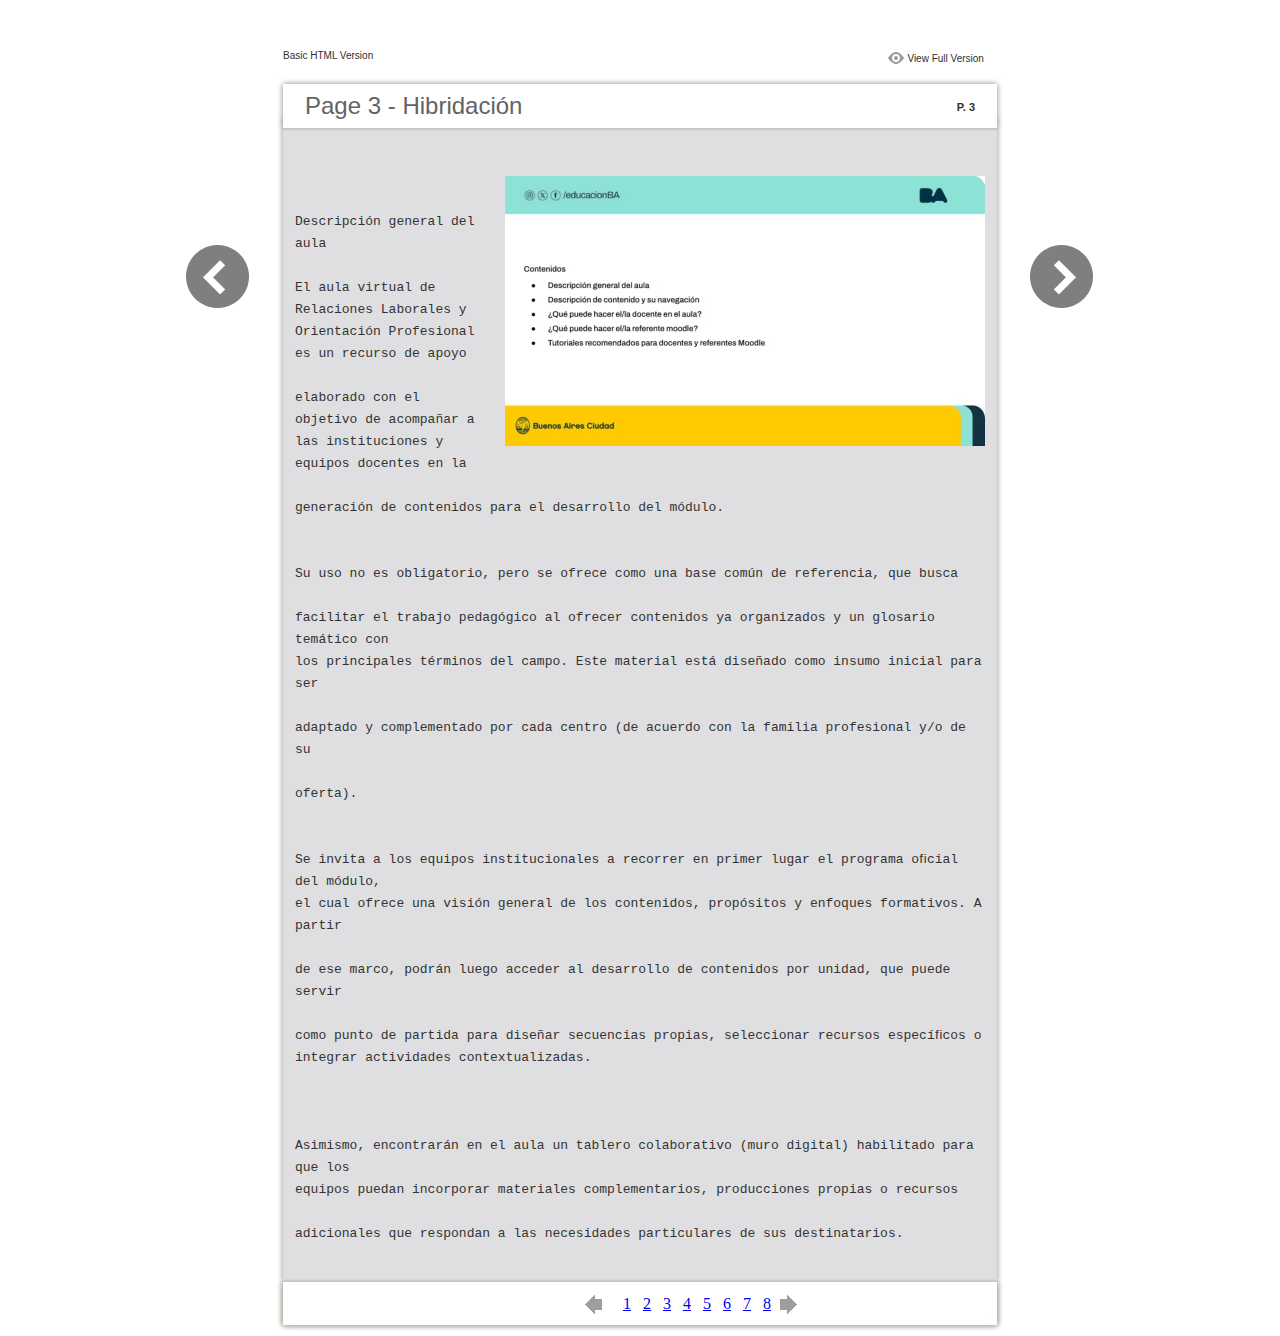
<file: FlipBooks/TrabajoAula/files/basic-html/page3.html>
﻿<html xmlns="http://www.w3.org/1999/xhtml"><head>
        <meta http-equiv="Content-Type" content="text/html; charset=utf-8">
        <meta name="viewport" content="width=device-width, height=device-height, initial-scale=0.5, minimum-scale=0.5, user-scalable=yes, maximum-scale=2.0, target-densitydpi=device-dpi" />
				<meta name="robots" content="all"/>
        <meta name="description" content="description">
        <meta name="keywords" content="">
        <title>Page 3 - Hibridación</title>
<style type="text/css">
<!--
body {
	margin-left: 0px;
	margin-top: 0px;
	margin-right: 0px;
	margin-bottom: 0px;
}
  
#container {margin:50px auto;padding:0px;width:910px;}
#left-button{ width:90px; height:100%;float:left }
#middle{ width:730px; margin:0px; float: left;}
#right-button{ width:90px; float:left;}
html, body, div, ul, li, dl, dt, dd, h1, h2, h3, h4, h5, h6, form, input, dd,select, button, textarea, iframe, table, th, td { margin: 0; padding: 0; }
img { border: 0 none; displayblock}
span,ul,li,image{ padding:0px; margin:0px; list-style:none;}
#top-title{ width:714px; margin-bottom:10px; float:left; padding:0px 8px}
#top-title2{ width:320px;  float:right;}
#content{ width: 730px; float:left;float:left;word-wrap: break-word;}
#content-top{ width:730px; background-image:url(images/top_bg.jpg); height:56px; background-repeat:no-repeat; float:left;}
#content-top1{ width:70%; padding:16px 0px 0px 30px; font-family:Arial, Helvetica, sans-serif; font-size:24px; color:#636363;float:left;}
#content-top2{ width:60px; float:right; padding:25px 30px 0px 0px;font-family:Arial, Helvetica, sans-serif; font-size:11px; color:#2f2f2f; font-weight:bold; text-align:right}
#content-middle{ width:730px; background-image:url(images/middle_bg.jpg); background-repeat:repeat-y;float:left;}
#content-middle1{ width:475px; padding:25px 0px 25px 35px; font-family:Arial, Helvetica, sans-serif; font-size:12px; color:#636363; line-height:150%;float:left;}
#content-middle2{  padding:7px; float:right; margin:25px 35px 0px 0px; border:solid 1px #c8c8c9; background-color:#FFF; text-align:center}
#content-bottom{ width:730px; background-image:url(images/bottom_bg.jpg); background-repeat:no-repeat; height:58px;float:left;}
#content-bottom2{ width:110px; height:42px; margin:0px auto; padding-top:4px;}
#input{ width:58px; height:20px; background-color:#FFF; border:solid 1px #dfdfe0; color:#636363; text-align:center; font-size:11px;}
.font1{ font-family:Arial, Helvetica, sans-serif; font-size:10px; color:#2f2f2f;}
.font1 a:link{
	text-decoration: none;
    color:#2f2f2f;

}
.font1 a:visited{
	text-decoration: none;
    color:#2f2f2f;
	
}
.font1 a:hover{
	color: #2f2f2f;
	text-decoration: underline;

}



.text-container {
padding: 20px;
color: #333;
margin-top: 24px;
line-height: 22px;
border-top-left-radius: 3px;
border-top-right-radius: 3px;
}

.use-as-video {
float: right;
padding-left: 20px;
}
.cc-float-fix:before, .cc-float-fix:after {
content: "";
line-height: 0;
height: 0;
width: 0;
display: block;
visibility: hidden;
}
.use-as-video-img {
cursor: pointer;
position: relative;
width: 320px;
height: 180px;
}
.use-as-video-title {
font-size: 15px;
font-weight: bold;
color: #000000;
padding-bottom: 5px;
}
-->
</style>
<script type="text/javascript">
<!--
function MM_preloadImages() { //v3.0
  var d=document; if(d.images){ if(!d.MM_p) d.MM_p=new Array();
    var i,j=d.MM_p.length,a=MM_preloadImages.arguments; for(i=0; i<a.length; i++)
    if (a[i].indexOf("#")!=0){ d.MM_p[j]=new Image; d.MM_p[j++].src=a[i];}}
}

function MM_swapImgRestore() { //v3.0
  var i,x,a=document.MM_sr; for(i=0;a&&i<a.length&&(x=a[i])&&x.oSrc;i++) x.src=x.oSrc;
}

function MM_findObj(n, d) { //v4.01
  var p,i,x;  if(!d) d=document; if((p=n.indexOf("?"))>0&&parent.frames.length) {
    d=parent.frames[n.substring(p+1)].document; n=n.substring(0,p);}
  if(!(x=d[n])&&d.all) x=d.all[n]; for (i=0;!x&&i<d.forms.length;i++) x=d.forms[i][n];
  for(i=0;!x&&d.layers&&i<d.layers.length;i++) x=MM_findObj(n,d.layers[i].document);
  if(!x && d.getElementById) x=d.getElementById(n); return x;
}

function MM_swapImage() { //v3.0
  var i,j=0,x,a=MM_swapImage.arguments; document.MM_sr=new Array; for(i=0;i<(a.length-2);i+=3)
   if ((x=MM_findObj(a[i]))!=null){document.MM_sr[j++]=x; if(!x.oSrc) x.oSrc=x.src; x.src=a[i+2];}
}
//-->
</script>
</head>

<body onload="MM_preloadImages('images/next2.png','images/previous2.png')">
<div id="container">
<div id="left-button">
  <p>&nbsp;</p>
  <p>&nbsp;</p>
  <p>&nbsp;</p>
  <p>&nbsp;</p>
  <p>&nbsp;</p>
  <p><a href="page2.html"><img src="images/previous_big.png" width="90" height="80" /></a></p>
</div>
<div id="middle">
  <div id="top-title"><span class="font1">Basic HTML Version</span>
    <div id="top-title2">
      <table width="100%" border="0" align="right" cellpadding="0" cellspacing="0">
        <tr>
        	<td width="66%"> </td>
          <td width="35%" style="display:none" align="right"><img src="images/content.png" width="19" height="16" /></td>
          <td width="31%" style="display:none" class="font1"><a href="">Table of Contents</a></td>
          <td width="6%"><img src="images/view.png" width="19" height="16" /></td>
          <td width="28%" class="font1"><a href="../../index.html#p=3">View Full Version</a></td>
        </tr>
      </table>
    </div>
  </div>
  <div id="content">
     <div id="content-top">
        <div id="content-top1">Page 3 - Hibridación</div>
        <div id="content-top2">P. 3</div>
     </div>
     <div id="content-middle">
     	
     	  <div class="text-container">
    <div class="use-as-video cc-float-fix">
      <a style="text-decoration: none;" href="../../index.html#p=3"><img src="../thumb/3.jpg" /></a>
    </div>

    <p class="use-as-video-title"></p>
    <pre style="white-space:pre-line"><code>Descripción general del aula

       El  aula  virtual  de  Relaciones  Laborales  y  Orientación  Profesional  es  un  recurso  de  apoyo

       elaborado  con  el  objetivo  de  acompañar  a  las  instituciones  y  equipos  docentes  en  la

       generación de contenidos para el desarrollo del módulo.


       Su  uso  no  es  obligatorio,  pero  se  ofrece  como  una  base  común  de  referencia,  que  busca

       facilitar el trabajo pedagógico al ofrecer contenidos ya organizados y un glosario temático con
       los principales términos del campo. Este material está diseñado como insumo inicial para ser

       adaptado y complementado por cada centro (de acuerdo con la familia profesional y/o de su

       oferta).


       Se invita a los equipos institucionales a recorrer en primer lugar el programa oﬁcial del módulo,
       el cual ofrece una visión general de los contenidos, propósitos y enfoques formativos. A partir

       de ese marco, podrán luego acceder al desarrollo de contenidos por unidad, que puede servir

       como  punto  de partida para diseñar secuencias propias, seleccionar recursos especíﬁcos o
       integrar actividades contextualizadas.



       Asimismo, encontrarán en el aula un tablero colaborativo (muro digital) habilitado para que los
       equipos  puedan  incorporar  materiales  complementarios,  producciones  propias  o  recursos

       adicionales que respondan a las necesidades particulares de sus destinatarios.</code></pre>
     	</div>
    
     </div>
     <div id="content-bottom">
       <div id="content-bottom2">
         <table width="110" border="0" cellspacing="0" cellpadding="0">
           <tr>
             <td width="22%" height="44"><a href="page2.html"><img src="images/previous.png" width="26" height="19" id="Image2" onmouseover="MM_swapImage('Image2','','images/previous2.png',1)" onmouseout="MM_swapImgRestore()" /></a></td>
             <td width="43%">
             	&nbsp;&nbsp;&nbsp;<a href="page1.html">1</a>&nbsp;&nbsp;&nbsp;<a href="page2.html">2</a>&nbsp;&nbsp;&nbsp;<a href="page3.html">3</a>&nbsp;&nbsp;&nbsp;<a href="page4.html">4</a>&nbsp;&nbsp;&nbsp;<a href="page5.html">5</a>&nbsp;&nbsp;&nbsp;<a href="page6.html">6</a>&nbsp;&nbsp;&nbsp;<a href="page7.html">7</a>&nbsp;&nbsp;&nbsp;<a href="page8.html">8</a>
             </td>
             <td width="35%"><a href="page4.html"><img src="images/next.png" width="26" height="19" id="Image1" onmouseover="MM_swapImage('Image1','','images/next2.png',1)" onmouseout="MM_swapImgRestore()" /></a></td>
           </tr>
         </table>
       </div>
     </div>
  </div>
</div>
<div id="right-button">
  <p>&nbsp;</p>
  <p>&nbsp;</p>
  <p>&nbsp;</p>
  <p>&nbsp;</p>
  <p>&nbsp;</p>
  <p><a href="page4.html"><img src="images/next_big.png" width="90" height="80" /></a></p>
</div>


</div>

</body>
</html>
</file>
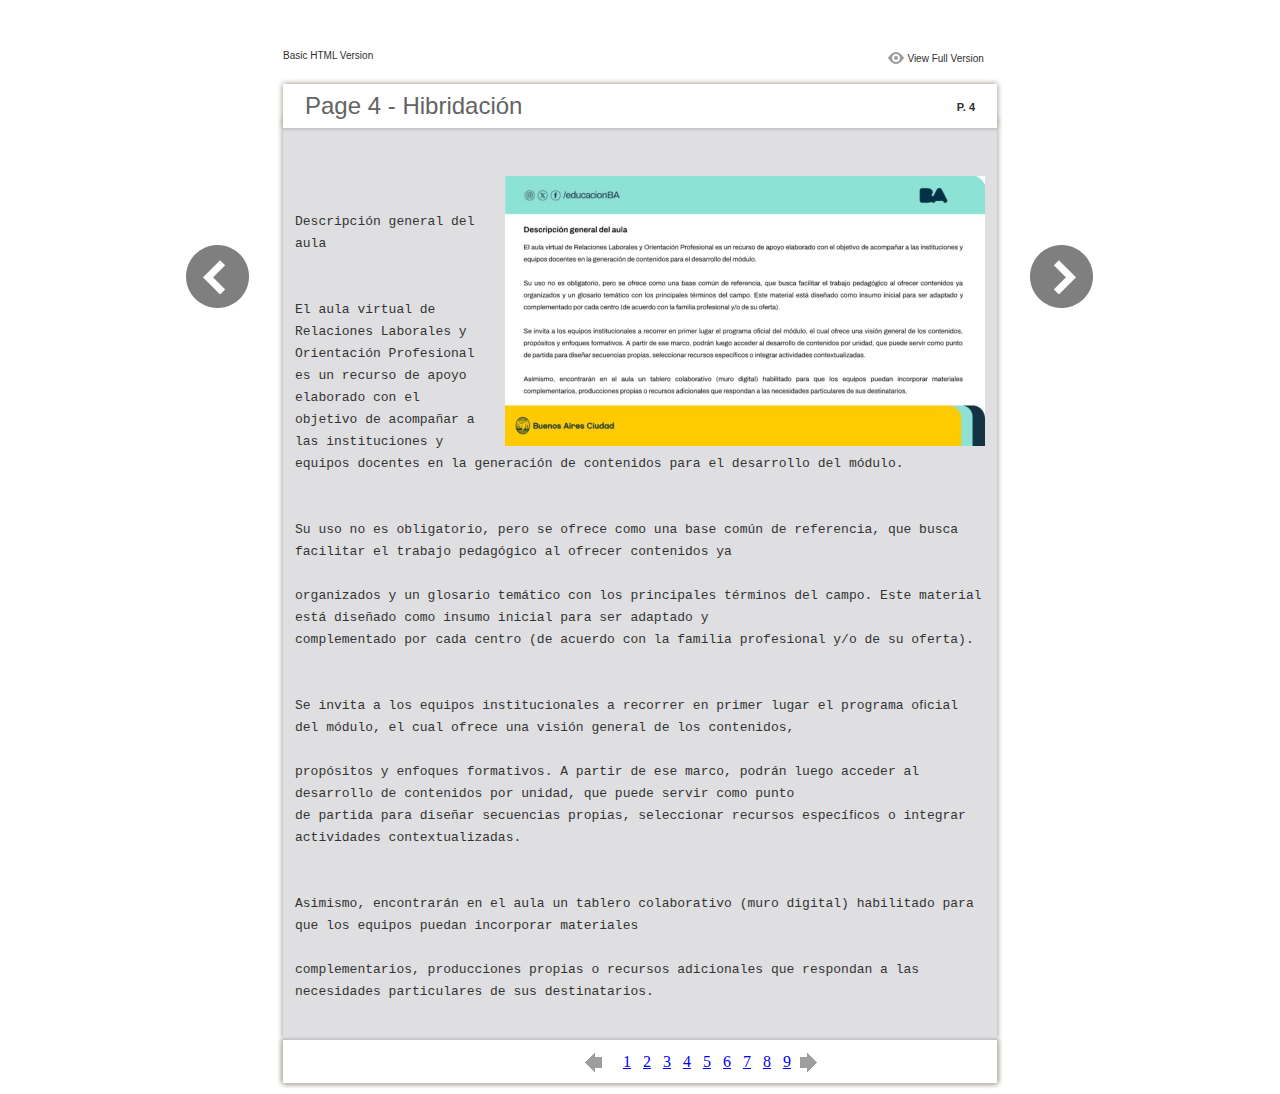
<file: FlipBooks/TrabajoAula/files/basic-html/page4.html>
﻿<html xmlns="http://www.w3.org/1999/xhtml"><head>
        <meta http-equiv="Content-Type" content="text/html; charset=utf-8">
        <meta name="viewport" content="width=device-width, height=device-height, initial-scale=0.5, minimum-scale=0.5, user-scalable=yes, maximum-scale=2.0, target-densitydpi=device-dpi" />
				<meta name="robots" content="all"/>
        <meta name="description" content="description">
        <meta name="keywords" content="">
        <title>Page 4 - Hibridación</title>
<style type="text/css">
<!--
body {
	margin-left: 0px;
	margin-top: 0px;
	margin-right: 0px;
	margin-bottom: 0px;
}
  
#container {margin:50px auto;padding:0px;width:910px;}
#left-button{ width:90px; height:100%;float:left }
#middle{ width:730px; margin:0px; float: left;}
#right-button{ width:90px; float:left;}
html, body, div, ul, li, dl, dt, dd, h1, h2, h3, h4, h5, h6, form, input, dd,select, button, textarea, iframe, table, th, td { margin: 0; padding: 0; }
img { border: 0 none; displayblock}
span,ul,li,image{ padding:0px; margin:0px; list-style:none;}
#top-title{ width:714px; margin-bottom:10px; float:left; padding:0px 8px}
#top-title2{ width:320px;  float:right;}
#content{ width: 730px; float:left;float:left;word-wrap: break-word;}
#content-top{ width:730px; background-image:url(images/top_bg.jpg); height:56px; background-repeat:no-repeat; float:left;}
#content-top1{ width:70%; padding:16px 0px 0px 30px; font-family:Arial, Helvetica, sans-serif; font-size:24px; color:#636363;float:left;}
#content-top2{ width:60px; float:right; padding:25px 30px 0px 0px;font-family:Arial, Helvetica, sans-serif; font-size:11px; color:#2f2f2f; font-weight:bold; text-align:right}
#content-middle{ width:730px; background-image:url(images/middle_bg.jpg); background-repeat:repeat-y;float:left;}
#content-middle1{ width:475px; padding:25px 0px 25px 35px; font-family:Arial, Helvetica, sans-serif; font-size:12px; color:#636363; line-height:150%;float:left;}
#content-middle2{  padding:7px; float:right; margin:25px 35px 0px 0px; border:solid 1px #c8c8c9; background-color:#FFF; text-align:center}
#content-bottom{ width:730px; background-image:url(images/bottom_bg.jpg); background-repeat:no-repeat; height:58px;float:left;}
#content-bottom2{ width:110px; height:42px; margin:0px auto; padding-top:4px;}
#input{ width:58px; height:20px; background-color:#FFF; border:solid 1px #dfdfe0; color:#636363; text-align:center; font-size:11px;}
.font1{ font-family:Arial, Helvetica, sans-serif; font-size:10px; color:#2f2f2f;}
.font1 a:link{
	text-decoration: none;
    color:#2f2f2f;

}
.font1 a:visited{
	text-decoration: none;
    color:#2f2f2f;
	
}
.font1 a:hover{
	color: #2f2f2f;
	text-decoration: underline;

}



.text-container {
padding: 20px;
color: #333;
margin-top: 24px;
line-height: 22px;
border-top-left-radius: 3px;
border-top-right-radius: 3px;
}

.use-as-video {
float: right;
padding-left: 20px;
}
.cc-float-fix:before, .cc-float-fix:after {
content: "";
line-height: 0;
height: 0;
width: 0;
display: block;
visibility: hidden;
}
.use-as-video-img {
cursor: pointer;
position: relative;
width: 320px;
height: 180px;
}
.use-as-video-title {
font-size: 15px;
font-weight: bold;
color: #000000;
padding-bottom: 5px;
}
-->
</style>
<script type="text/javascript">
<!--
function MM_preloadImages() { //v3.0
  var d=document; if(d.images){ if(!d.MM_p) d.MM_p=new Array();
    var i,j=d.MM_p.length,a=MM_preloadImages.arguments; for(i=0; i<a.length; i++)
    if (a[i].indexOf("#")!=0){ d.MM_p[j]=new Image; d.MM_p[j++].src=a[i];}}
}

function MM_swapImgRestore() { //v3.0
  var i,x,a=document.MM_sr; for(i=0;a&&i<a.length&&(x=a[i])&&x.oSrc;i++) x.src=x.oSrc;
}

function MM_findObj(n, d) { //v4.01
  var p,i,x;  if(!d) d=document; if((p=n.indexOf("?"))>0&&parent.frames.length) {
    d=parent.frames[n.substring(p+1)].document; n=n.substring(0,p);}
  if(!(x=d[n])&&d.all) x=d.all[n]; for (i=0;!x&&i<d.forms.length;i++) x=d.forms[i][n];
  for(i=0;!x&&d.layers&&i<d.layers.length;i++) x=MM_findObj(n,d.layers[i].document);
  if(!x && d.getElementById) x=d.getElementById(n); return x;
}

function MM_swapImage() { //v3.0
  var i,j=0,x,a=MM_swapImage.arguments; document.MM_sr=new Array; for(i=0;i<(a.length-2);i+=3)
   if ((x=MM_findObj(a[i]))!=null){document.MM_sr[j++]=x; if(!x.oSrc) x.oSrc=x.src; x.src=a[i+2];}
}
//-->
</script>
</head>

<body onload="MM_preloadImages('images/next2.png','images/previous2.png')">
<div id="container">
<div id="left-button">
  <p>&nbsp;</p>
  <p>&nbsp;</p>
  <p>&nbsp;</p>
  <p>&nbsp;</p>
  <p>&nbsp;</p>
  <p><a href="page3.html"><img src="images/previous_big.png" width="90" height="80" /></a></p>
</div>
<div id="middle">
  <div id="top-title"><span class="font1">Basic HTML Version</span>
    <div id="top-title2">
      <table width="100%" border="0" align="right" cellpadding="0" cellspacing="0">
        <tr>
        	<td width="66%"> </td>
          <td width="35%" style="display:none" align="right"><img src="images/content.png" width="19" height="16" /></td>
          <td width="31%" style="display:none" class="font1"><a href="">Table of Contents</a></td>
          <td width="6%"><img src="images/view.png" width="19" height="16" /></td>
          <td width="28%" class="font1"><a href="../../index.html#p=4">View Full Version</a></td>
        </tr>
      </table>
    </div>
  </div>
  <div id="content">
     <div id="content-top">
        <div id="content-top1">Page 4 - Hibridación</div>
        <div id="content-top2">P. 4</div>
     </div>
     <div id="content-middle">
     	
     	  <div class="text-container">
    <div class="use-as-video cc-float-fix">
      <a style="text-decoration: none;" href="../../index.html#p=4"><img src="../thumb/4.jpg" /></a>
    </div>

    <p class="use-as-video-title"></p>
    <pre style="white-space:pre-line"><code>Descripción general del aula


       El aula virtual de Relaciones Laborales y Orientación Profesional es un recurso de apoyo elaborado con el objetivo de acompañar a las instituciones y
       equipos docentes en la generación de contenidos para el desarrollo del módulo.


       Su  uso  no  es  obligatorio,  pero  se  ofrece  como  una  base  común  de  referencia,  que  busca  facilitar  el  trabajo  pedagógico  al  ofrecer  contenidos  ya

       organizados y un glosario temático con los principales términos del campo. Este material está diseñado como insumo inicial para ser adaptado y
       complementado por cada centro (de acuerdo con la familia profesional y/o de su oferta).


       Se invita a los equipos institucionales a recorrer en primer lugar el programa oﬁcial del módulo, el cual ofrece una visión general de los contenidos,

       propósitos y enfoques formativos. A partir de ese marco, podrán luego acceder al desarrollo de contenidos por unidad, que puede servir como punto
       de partida para diseñar secuencias propias, seleccionar recursos especíﬁcos o integrar actividades contextualizadas.


       Asimismo,  encontrarán  en  el  aula  un  tablero  colaborativo  (muro  digital)  habilitado  para  que  los  equipos  puedan  incorporar  materiales

       complementarios, producciones propias o recursos adicionales que respondan a las necesidades particulares de sus destinatarios.</code></pre>
     	</div>
    
     </div>
     <div id="content-bottom">
       <div id="content-bottom2">
         <table width="110" border="0" cellspacing="0" cellpadding="0">
           <tr>
             <td width="22%" height="44"><a href="page3.html"><img src="images/previous.png" width="26" height="19" id="Image2" onmouseover="MM_swapImage('Image2','','images/previous2.png',1)" onmouseout="MM_swapImgRestore()" /></a></td>
             <td width="43%">
             	&nbsp;&nbsp;&nbsp;<a href="page1.html">1</a>&nbsp;&nbsp;&nbsp;<a href="page2.html">2</a>&nbsp;&nbsp;&nbsp;<a href="page3.html">3</a>&nbsp;&nbsp;&nbsp;<a href="page4.html">4</a>&nbsp;&nbsp;&nbsp;<a href="page5.html">5</a>&nbsp;&nbsp;&nbsp;<a href="page6.html">6</a>&nbsp;&nbsp;&nbsp;<a href="page7.html">7</a>&nbsp;&nbsp;&nbsp;<a href="page8.html">8</a>&nbsp;&nbsp;&nbsp;<a href="page9.html">9</a>
             </td>
             <td width="35%"><a href="page5.html"><img src="images/next.png" width="26" height="19" id="Image1" onmouseover="MM_swapImage('Image1','','images/next2.png',1)" onmouseout="MM_swapImgRestore()" /></a></td>
           </tr>
         </table>
       </div>
     </div>
  </div>
</div>
<div id="right-button">
  <p>&nbsp;</p>
  <p>&nbsp;</p>
  <p>&nbsp;</p>
  <p>&nbsp;</p>
  <p>&nbsp;</p>
  <p><a href="page5.html"><img src="images/next_big.png" width="90" height="80" /></a></p>
</div>


</div>

</body>
</html>
</file>
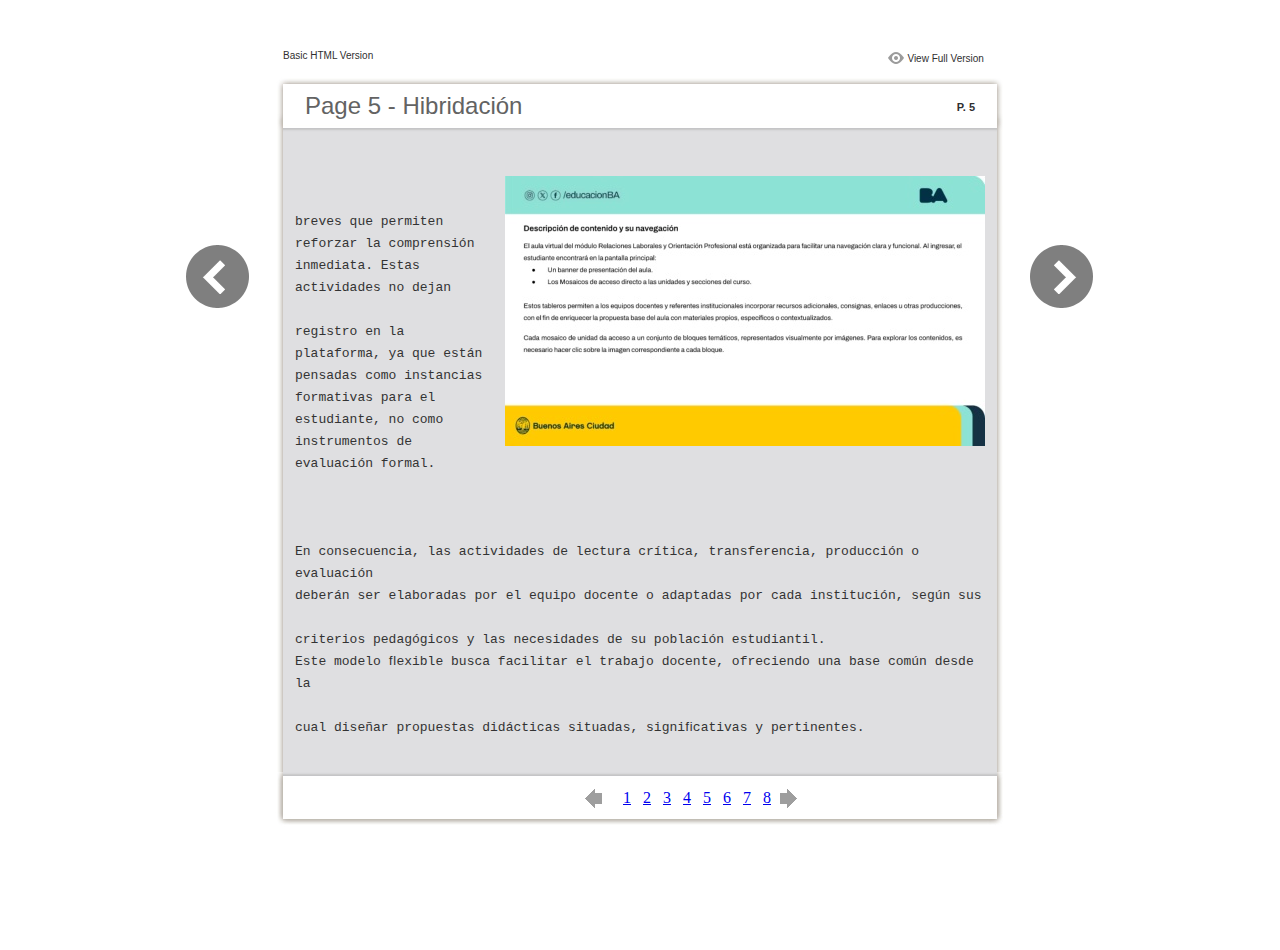
<file: FlipBooks/TrabajoAula/files/basic-html/page5.html>
﻿<html xmlns="http://www.w3.org/1999/xhtml"><head>
        <meta http-equiv="Content-Type" content="text/html; charset=utf-8">
        <meta name="viewport" content="width=device-width, height=device-height, initial-scale=0.5, minimum-scale=0.5, user-scalable=yes, maximum-scale=2.0, target-densitydpi=device-dpi" />
				<meta name="robots" content="all"/>
        <meta name="description" content="description">
        <meta name="keywords" content="">
        <title>Page 5 - Hibridación</title>
<style type="text/css">
<!--
body {
	margin-left: 0px;
	margin-top: 0px;
	margin-right: 0px;
	margin-bottom: 0px;
}
  
#container {margin:50px auto;padding:0px;width:910px;}
#left-button{ width:90px; height:100%;float:left }
#middle{ width:730px; margin:0px; float: left;}
#right-button{ width:90px; float:left;}
html, body, div, ul, li, dl, dt, dd, h1, h2, h3, h4, h5, h6, form, input, dd,select, button, textarea, iframe, table, th, td { margin: 0; padding: 0; }
img { border: 0 none; displayblock}
span,ul,li,image{ padding:0px; margin:0px; list-style:none;}
#top-title{ width:714px; margin-bottom:10px; float:left; padding:0px 8px}
#top-title2{ width:320px;  float:right;}
#content{ width: 730px; float:left;float:left;word-wrap: break-word;}
#content-top{ width:730px; background-image:url(images/top_bg.jpg); height:56px; background-repeat:no-repeat; float:left;}
#content-top1{ width:70%; padding:16px 0px 0px 30px; font-family:Arial, Helvetica, sans-serif; font-size:24px; color:#636363;float:left;}
#content-top2{ width:60px; float:right; padding:25px 30px 0px 0px;font-family:Arial, Helvetica, sans-serif; font-size:11px; color:#2f2f2f; font-weight:bold; text-align:right}
#content-middle{ width:730px; background-image:url(images/middle_bg.jpg); background-repeat:repeat-y;float:left;}
#content-middle1{ width:475px; padding:25px 0px 25px 35px; font-family:Arial, Helvetica, sans-serif; font-size:12px; color:#636363; line-height:150%;float:left;}
#content-middle2{  padding:7px; float:right; margin:25px 35px 0px 0px; border:solid 1px #c8c8c9; background-color:#FFF; text-align:center}
#content-bottom{ width:730px; background-image:url(images/bottom_bg.jpg); background-repeat:no-repeat; height:58px;float:left;}
#content-bottom2{ width:110px; height:42px; margin:0px auto; padding-top:4px;}
#input{ width:58px; height:20px; background-color:#FFF; border:solid 1px #dfdfe0; color:#636363; text-align:center; font-size:11px;}
.font1{ font-family:Arial, Helvetica, sans-serif; font-size:10px; color:#2f2f2f;}
.font1 a:link{
	text-decoration: none;
    color:#2f2f2f;

}
.font1 a:visited{
	text-decoration: none;
    color:#2f2f2f;
	
}
.font1 a:hover{
	color: #2f2f2f;
	text-decoration: underline;

}



.text-container {
padding: 20px;
color: #333;
margin-top: 24px;
line-height: 22px;
border-top-left-radius: 3px;
border-top-right-radius: 3px;
}

.use-as-video {
float: right;
padding-left: 20px;
}
.cc-float-fix:before, .cc-float-fix:after {
content: "";
line-height: 0;
height: 0;
width: 0;
display: block;
visibility: hidden;
}
.use-as-video-img {
cursor: pointer;
position: relative;
width: 320px;
height: 180px;
}
.use-as-video-title {
font-size: 15px;
font-weight: bold;
color: #000000;
padding-bottom: 5px;
}
-->
</style>
<script type="text/javascript">
<!--
function MM_preloadImages() { //v3.0
  var d=document; if(d.images){ if(!d.MM_p) d.MM_p=new Array();
    var i,j=d.MM_p.length,a=MM_preloadImages.arguments; for(i=0; i<a.length; i++)
    if (a[i].indexOf("#")!=0){ d.MM_p[j]=new Image; d.MM_p[j++].src=a[i];}}
}

function MM_swapImgRestore() { //v3.0
  var i,x,a=document.MM_sr; for(i=0;a&&i<a.length&&(x=a[i])&&x.oSrc;i++) x.src=x.oSrc;
}

function MM_findObj(n, d) { //v4.01
  var p,i,x;  if(!d) d=document; if((p=n.indexOf("?"))>0&&parent.frames.length) {
    d=parent.frames[n.substring(p+1)].document; n=n.substring(0,p);}
  if(!(x=d[n])&&d.all) x=d.all[n]; for (i=0;!x&&i<d.forms.length;i++) x=d.forms[i][n];
  for(i=0;!x&&d.layers&&i<d.layers.length;i++) x=MM_findObj(n,d.layers[i].document);
  if(!x && d.getElementById) x=d.getElementById(n); return x;
}

function MM_swapImage() { //v3.0
  var i,j=0,x,a=MM_swapImage.arguments; document.MM_sr=new Array; for(i=0;i<(a.length-2);i+=3)
   if ((x=MM_findObj(a[i]))!=null){document.MM_sr[j++]=x; if(!x.oSrc) x.oSrc=x.src; x.src=a[i+2];}
}
//-->
</script>
</head>

<body onload="MM_preloadImages('images/next2.png','images/previous2.png')">
<div id="container">
<div id="left-button">
  <p>&nbsp;</p>
  <p>&nbsp;</p>
  <p>&nbsp;</p>
  <p>&nbsp;</p>
  <p>&nbsp;</p>
  <p><a href="page4.html"><img src="images/previous_big.png" width="90" height="80" /></a></p>
</div>
<div id="middle">
  <div id="top-title"><span class="font1">Basic HTML Version</span>
    <div id="top-title2">
      <table width="100%" border="0" align="right" cellpadding="0" cellspacing="0">
        <tr>
        	<td width="66%"> </td>
          <td width="35%" style="display:none" align="right"><img src="images/content.png" width="19" height="16" /></td>
          <td width="31%" style="display:none" class="font1"><a href="">Table of Contents</a></td>
          <td width="6%"><img src="images/view.png" width="19" height="16" /></td>
          <td width="28%" class="font1"><a href="../../index.html#p=5">View Full Version</a></td>
        </tr>
      </table>
    </div>
  </div>
  <div id="content">
     <div id="content-top">
        <div id="content-top1">Page 5 - Hibridación</div>
        <div id="content-top2">P. 5</div>
     </div>
     <div id="content-middle">
     	
     	  <div class="text-container">
    <div class="use-as-video cc-float-fix">
      <a style="text-decoration: none;" href="../../index.html#p=5"><img src="../thumb/5.jpg" /></a>
    </div>

    <p class="use-as-video-title"></p>
    <pre style="white-space:pre-line"><code>breves  que  permiten  reforzar  la  comprensión  inmediata.  Estas  actividades  no  dejan

              registro en la plataforma, ya que están pensadas como instancias formativas para el
              estudiante, no como instrumentos de evaluación formal.



       En  consecuencia,  las  actividades  de  lectura  crítica,  transferencia,  producción  o  evaluación
       deberán  ser  elaboradas  por  el equipo docente o adaptadas por cada institución, según sus

       criterios pedagógicos y las necesidades de su población estudiantil.
       Este modelo ﬂexible busca facilitar el trabajo docente, ofreciendo una base común desde la

       cual diseñar propuestas didácticas situadas, signiﬁcativas y pertinentes.</code></pre>
     	</div>
    
     </div>
     <div id="content-bottom">
       <div id="content-bottom2">
         <table width="110" border="0" cellspacing="0" cellpadding="0">
           <tr>
             <td width="22%" height="44"><a href="page4.html"><img src="images/previous.png" width="26" height="19" id="Image2" onmouseover="MM_swapImage('Image2','','images/previous2.png',1)" onmouseout="MM_swapImgRestore()" /></a></td>
             <td width="43%">
             	&nbsp;&nbsp;&nbsp;<a href="page1.html">1</a>&nbsp;&nbsp;&nbsp;<a href="page2.html">2</a>&nbsp;&nbsp;&nbsp;<a href="page3.html">3</a>&nbsp;&nbsp;&nbsp;<a href="page4.html">4</a>&nbsp;&nbsp;&nbsp;<a href="page5.html">5</a>&nbsp;&nbsp;&nbsp;<a href="page6.html">6</a>&nbsp;&nbsp;&nbsp;<a href="page7.html">7</a>&nbsp;&nbsp;&nbsp;<a href="page8.html">8</a>
             </td>
             <td width="35%"><a href="page6.html"><img src="images/next.png" width="26" height="19" id="Image1" onmouseover="MM_swapImage('Image1','','images/next2.png',1)" onmouseout="MM_swapImgRestore()" /></a></td>
           </tr>
         </table>
       </div>
     </div>
  </div>
</div>
<div id="right-button">
  <p>&nbsp;</p>
  <p>&nbsp;</p>
  <p>&nbsp;</p>
  <p>&nbsp;</p>
  <p>&nbsp;</p>
  <p><a href="page6.html"><img src="images/next_big.png" width="90" height="80" /></a></p>
</div>


</div>

</body>
</html>
</file>
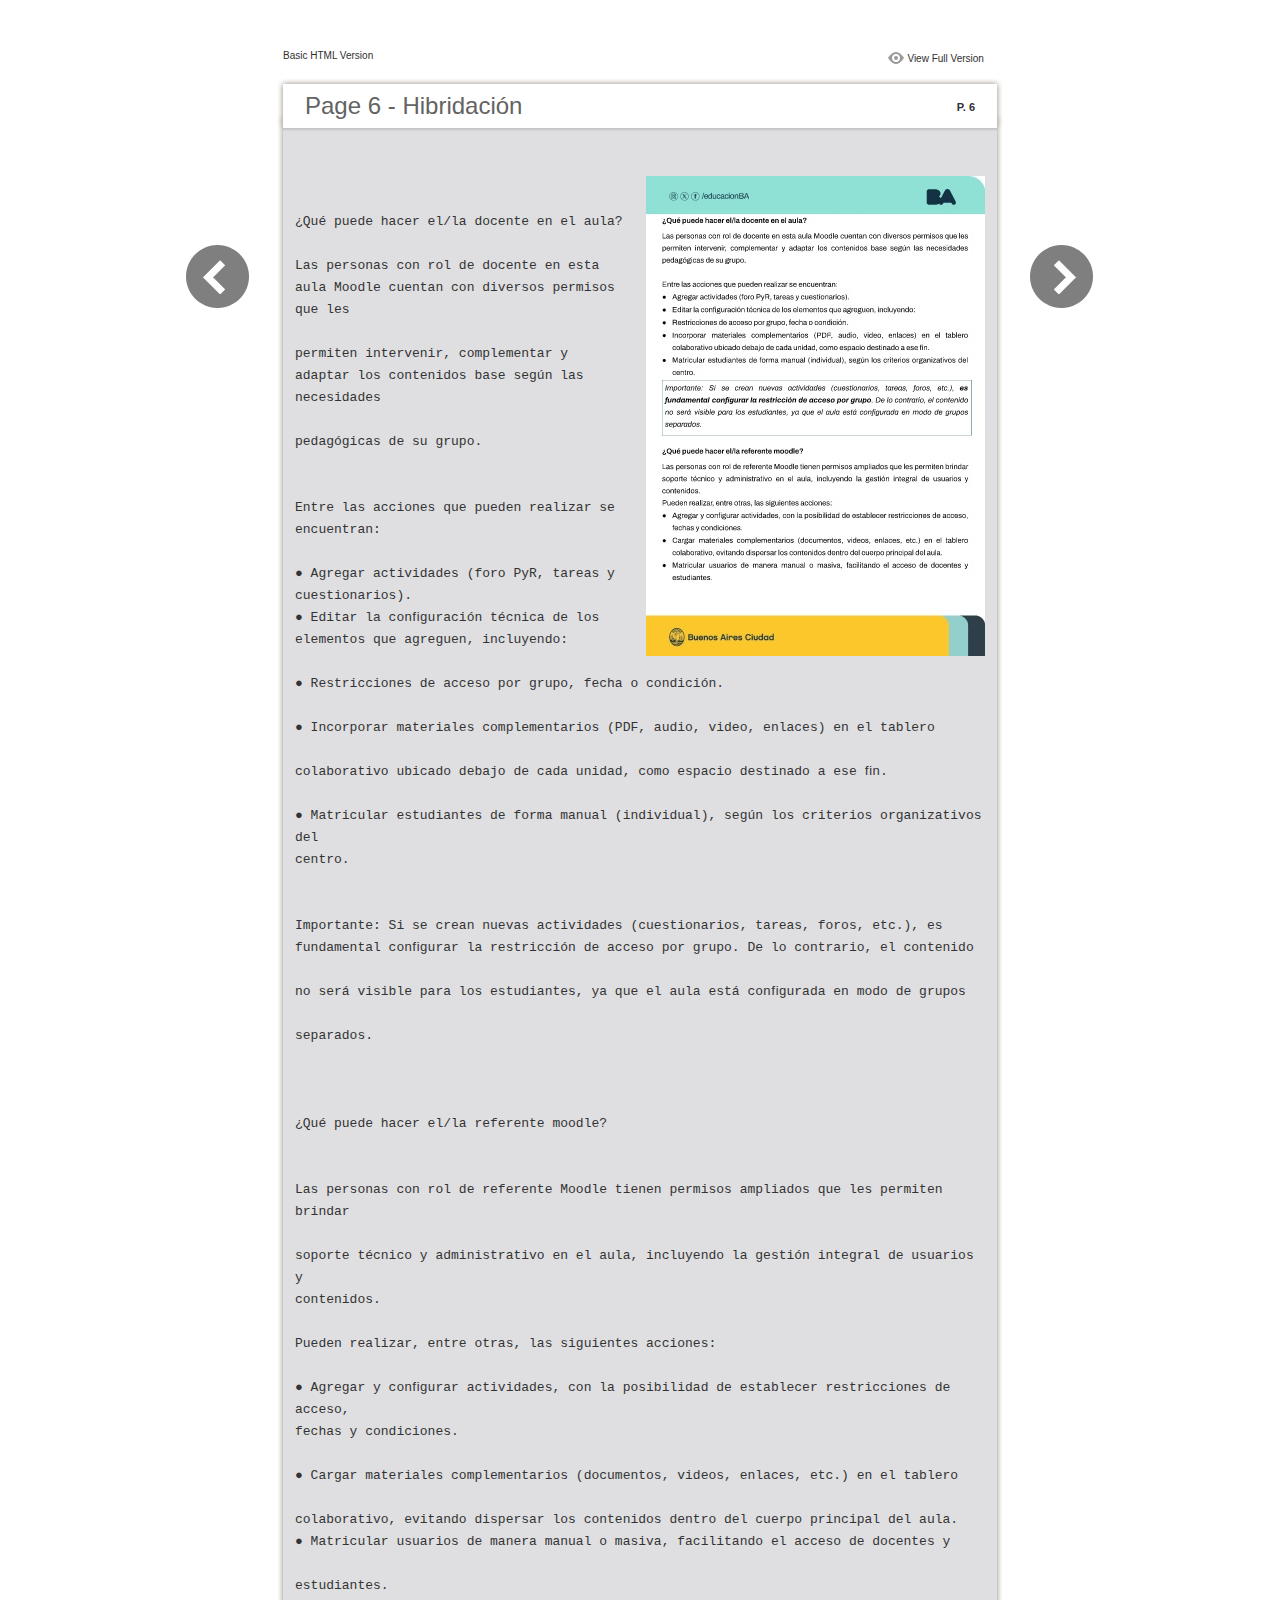
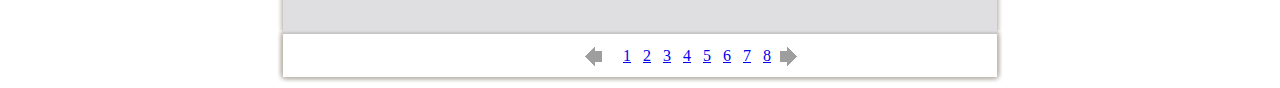
<file: FlipBooks/TrabajoAula/files/basic-html/page6.html>
﻿<html xmlns="http://www.w3.org/1999/xhtml"><head>
        <meta http-equiv="Content-Type" content="text/html; charset=utf-8">
        <meta name="viewport" content="width=device-width, height=device-height, initial-scale=0.5, minimum-scale=0.5, user-scalable=yes, maximum-scale=2.0, target-densitydpi=device-dpi" />
				<meta name="robots" content="all"/>
        <meta name="description" content="description">
        <meta name="keywords" content="">
        <title>Page 6 - Hibridación</title>
<style type="text/css">
<!--
body {
	margin-left: 0px;
	margin-top: 0px;
	margin-right: 0px;
	margin-bottom: 0px;
}
  
#container {margin:50px auto;padding:0px;width:910px;}
#left-button{ width:90px; height:100%;float:left }
#middle{ width:730px; margin:0px; float: left;}
#right-button{ width:90px; float:left;}
html, body, div, ul, li, dl, dt, dd, h1, h2, h3, h4, h5, h6, form, input, dd,select, button, textarea, iframe, table, th, td { margin: 0; padding: 0; }
img { border: 0 none; displayblock}
span,ul,li,image{ padding:0px; margin:0px; list-style:none;}
#top-title{ width:714px; margin-bottom:10px; float:left; padding:0px 8px}
#top-title2{ width:320px;  float:right;}
#content{ width: 730px; float:left;float:left;word-wrap: break-word;}
#content-top{ width:730px; background-image:url(images/top_bg.jpg); height:56px; background-repeat:no-repeat; float:left;}
#content-top1{ width:70%; padding:16px 0px 0px 30px; font-family:Arial, Helvetica, sans-serif; font-size:24px; color:#636363;float:left;}
#content-top2{ width:60px; float:right; padding:25px 30px 0px 0px;font-family:Arial, Helvetica, sans-serif; font-size:11px; color:#2f2f2f; font-weight:bold; text-align:right}
#content-middle{ width:730px; background-image:url(images/middle_bg.jpg); background-repeat:repeat-y;float:left;}
#content-middle1{ width:475px; padding:25px 0px 25px 35px; font-family:Arial, Helvetica, sans-serif; font-size:12px; color:#636363; line-height:150%;float:left;}
#content-middle2{  padding:7px; float:right; margin:25px 35px 0px 0px; border:solid 1px #c8c8c9; background-color:#FFF; text-align:center}
#content-bottom{ width:730px; background-image:url(images/bottom_bg.jpg); background-repeat:no-repeat; height:58px;float:left;}
#content-bottom2{ width:110px; height:42px; margin:0px auto; padding-top:4px;}
#input{ width:58px; height:20px; background-color:#FFF; border:solid 1px #dfdfe0; color:#636363; text-align:center; font-size:11px;}
.font1{ font-family:Arial, Helvetica, sans-serif; font-size:10px; color:#2f2f2f;}
.font1 a:link{
	text-decoration: none;
    color:#2f2f2f;

}
.font1 a:visited{
	text-decoration: none;
    color:#2f2f2f;
	
}
.font1 a:hover{
	color: #2f2f2f;
	text-decoration: underline;

}



.text-container {
padding: 20px;
color: #333;
margin-top: 24px;
line-height: 22px;
border-top-left-radius: 3px;
border-top-right-radius: 3px;
}

.use-as-video {
float: right;
padding-left: 20px;
}
.cc-float-fix:before, .cc-float-fix:after {
content: "";
line-height: 0;
height: 0;
width: 0;
display: block;
visibility: hidden;
}
.use-as-video-img {
cursor: pointer;
position: relative;
width: 320px;
height: 180px;
}
.use-as-video-title {
font-size: 15px;
font-weight: bold;
color: #000000;
padding-bottom: 5px;
}
-->
</style>
<script type="text/javascript">
<!--
function MM_preloadImages() { //v3.0
  var d=document; if(d.images){ if(!d.MM_p) d.MM_p=new Array();
    var i,j=d.MM_p.length,a=MM_preloadImages.arguments; for(i=0; i<a.length; i++)
    if (a[i].indexOf("#")!=0){ d.MM_p[j]=new Image; d.MM_p[j++].src=a[i];}}
}

function MM_swapImgRestore() { //v3.0
  var i,x,a=document.MM_sr; for(i=0;a&&i<a.length&&(x=a[i])&&x.oSrc;i++) x.src=x.oSrc;
}

function MM_findObj(n, d) { //v4.01
  var p,i,x;  if(!d) d=document; if((p=n.indexOf("?"))>0&&parent.frames.length) {
    d=parent.frames[n.substring(p+1)].document; n=n.substring(0,p);}
  if(!(x=d[n])&&d.all) x=d.all[n]; for (i=0;!x&&i<d.forms.length;i++) x=d.forms[i][n];
  for(i=0;!x&&d.layers&&i<d.layers.length;i++) x=MM_findObj(n,d.layers[i].document);
  if(!x && d.getElementById) x=d.getElementById(n); return x;
}

function MM_swapImage() { //v3.0
  var i,j=0,x,a=MM_swapImage.arguments; document.MM_sr=new Array; for(i=0;i<(a.length-2);i+=3)
   if ((x=MM_findObj(a[i]))!=null){document.MM_sr[j++]=x; if(!x.oSrc) x.oSrc=x.src; x.src=a[i+2];}
}
//-->
</script>
</head>

<body onload="MM_preloadImages('images/next2.png','images/previous2.png')">
<div id="container">
<div id="left-button">
  <p>&nbsp;</p>
  <p>&nbsp;</p>
  <p>&nbsp;</p>
  <p>&nbsp;</p>
  <p>&nbsp;</p>
  <p><a href="page5.html"><img src="images/previous_big.png" width="90" height="80" /></a></p>
</div>
<div id="middle">
  <div id="top-title"><span class="font1">Basic HTML Version</span>
    <div id="top-title2">
      <table width="100%" border="0" align="right" cellpadding="0" cellspacing="0">
        <tr>
        	<td width="66%"> </td>
          <td width="35%" style="display:none" align="right"><img src="images/content.png" width="19" height="16" /></td>
          <td width="31%" style="display:none" class="font1"><a href="">Table of Contents</a></td>
          <td width="6%"><img src="images/view.png" width="19" height="16" /></td>
          <td width="28%" class="font1"><a href="../../index.html#p=6">View Full Version</a></td>
        </tr>
      </table>
    </div>
  </div>
  <div id="content">
     <div id="content-top">
        <div id="content-top1">Page 6 - Hibridación</div>
        <div id="content-top2">P. 6</div>
     </div>
     <div id="content-middle">
     	
     	  <div class="text-container">
    <div class="use-as-video cc-float-fix">
      <a style="text-decoration: none;" href="../../index.html#p=6"><img src="../thumb/6.jpg" /></a>
    </div>

    <p class="use-as-video-title"></p>
    <pre style="white-space:pre-line"><code>¿Qué puede hacer el/la docente en el aula?

       Las personas con rol de docente en esta aula Moodle cuentan con diversos permisos que les

       permiten  intervenir,  complementar  y  adaptar  los  contenidos  base  según  las  necesidades

       pedagógicas de su grupo.


       Entre las acciones que pueden realizar se encuentran:

       ●  Agregar actividades (foro PyR, tareas y cuestionarios).
       ●  Editar la conﬁguración técnica de los elementos que agreguen, incluyendo:

       ●  Restricciones de acceso por grupo, fecha o condición.

       ●  Incorporar  materiales  complementarios  (PDF,  audio,  video,  enlaces)  en  el  tablero

          colaborativo ubicado debajo de cada unidad, como espacio destinado a ese ﬁn.

       ●  Matricular  estudiantes  de forma manual (individual), según los criterios organizativos del
          centro.


        Importante:  Si  se  crean  nuevas  actividades  (cuestionarios,  tareas,  foros,  etc.),  es
        fundamental conﬁgurar la restricción de acceso por grupo. De lo contrario, el contenido

        no  será  visible  para  los  estudiantes,  ya  que  el  aula  está  conﬁgurada  en  modo  de  grupos

        separados.



       ¿Qué puede hacer el/la referente moodle?


       Las personas con rol de referente Moodle tienen permisos ampliados que les permiten brindar

       soporte  técnico  y  administrativo  en  el  aula,  incluyendo  la  gestión  integral  de  usuarios  y
       contenidos.

       Pueden realizar, entre otras, las siguientes acciones:

       ●  Agregar y conﬁgurar actividades, con la posibilidad de establecer restricciones de acceso,
          fechas y condiciones.

       ●  Cargar  materiales  complementarios  (documentos,  videos,  enlaces,  etc.)  en  el  tablero

          colaborativo, evitando dispersar los contenidos dentro del cuerpo principal del aula.
       ●  Matricular  usuarios  de  manera  manual  o  masiva,  facilitando  el  acceso  de  docentes  y

          estudiantes.</code></pre>
     	</div>
    
     </div>
     <div id="content-bottom">
       <div id="content-bottom2">
         <table width="110" border="0" cellspacing="0" cellpadding="0">
           <tr>
             <td width="22%" height="44"><a href="page5.html"><img src="images/previous.png" width="26" height="19" id="Image2" onmouseover="MM_swapImage('Image2','','images/previous2.png',1)" onmouseout="MM_swapImgRestore()" /></a></td>
             <td width="43%">
             	&nbsp;&nbsp;&nbsp;<a href="page1.html">1</a>&nbsp;&nbsp;&nbsp;<a href="page2.html">2</a>&nbsp;&nbsp;&nbsp;<a href="page3.html">3</a>&nbsp;&nbsp;&nbsp;<a href="page4.html">4</a>&nbsp;&nbsp;&nbsp;<a href="page5.html">5</a>&nbsp;&nbsp;&nbsp;<a href="page6.html">6</a>&nbsp;&nbsp;&nbsp;<a href="page7.html">7</a>&nbsp;&nbsp;&nbsp;<a href="page8.html">8</a>
             </td>
             <td width="35%"><a href="page7.html"><img src="images/next.png" width="26" height="19" id="Image1" onmouseover="MM_swapImage('Image1','','images/next2.png',1)" onmouseout="MM_swapImgRestore()" /></a></td>
           </tr>
         </table>
       </div>
     </div>
  </div>
</div>
<div id="right-button">
  <p>&nbsp;</p>
  <p>&nbsp;</p>
  <p>&nbsp;</p>
  <p>&nbsp;</p>
  <p>&nbsp;</p>
  <p><a href="page7.html"><img src="images/next_big.png" width="90" height="80" /></a></p>
</div>


</div>

</body>
</html>
</file>
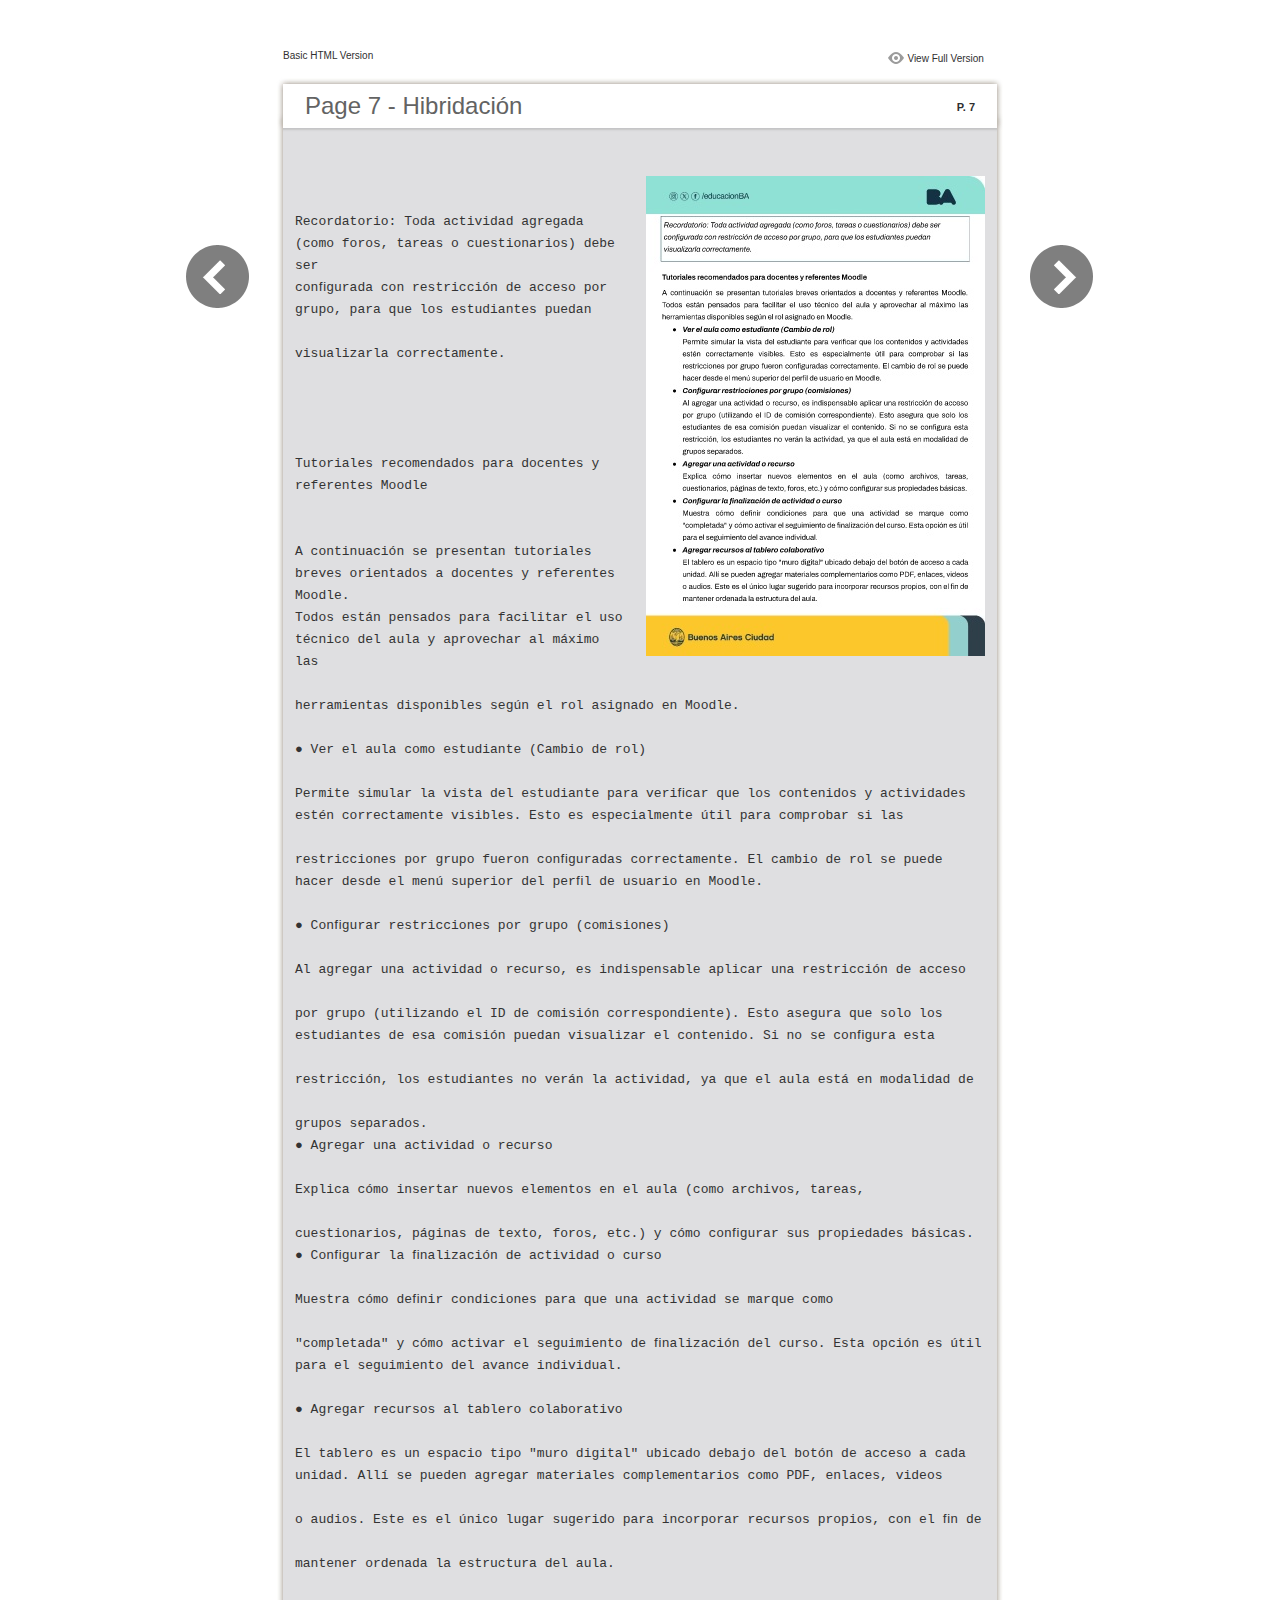
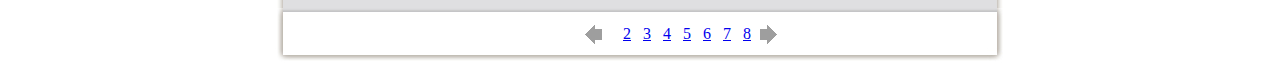
<file: FlipBooks/TrabajoAula/files/basic-html/page7.html>
﻿<html xmlns="http://www.w3.org/1999/xhtml"><head>
        <meta http-equiv="Content-Type" content="text/html; charset=utf-8">
        <meta name="viewport" content="width=device-width, height=device-height, initial-scale=0.5, minimum-scale=0.5, user-scalable=yes, maximum-scale=2.0, target-densitydpi=device-dpi" />
				<meta name="robots" content="all"/>
        <meta name="description" content="description">
        <meta name="keywords" content="">
        <title>Page 7 - Hibridación</title>
<style type="text/css">
<!--
body {
	margin-left: 0px;
	margin-top: 0px;
	margin-right: 0px;
	margin-bottom: 0px;
}
  
#container {margin:50px auto;padding:0px;width:910px;}
#left-button{ width:90px; height:100%;float:left }
#middle{ width:730px; margin:0px; float: left;}
#right-button{ width:90px; float:left;}
html, body, div, ul, li, dl, dt, dd, h1, h2, h3, h4, h5, h6, form, input, dd,select, button, textarea, iframe, table, th, td { margin: 0; padding: 0; }
img { border: 0 none; displayblock}
span,ul,li,image{ padding:0px; margin:0px; list-style:none;}
#top-title{ width:714px; margin-bottom:10px; float:left; padding:0px 8px}
#top-title2{ width:320px;  float:right;}
#content{ width: 730px; float:left;float:left;word-wrap: break-word;}
#content-top{ width:730px; background-image:url(images/top_bg.jpg); height:56px; background-repeat:no-repeat; float:left;}
#content-top1{ width:70%; padding:16px 0px 0px 30px; font-family:Arial, Helvetica, sans-serif; font-size:24px; color:#636363;float:left;}
#content-top2{ width:60px; float:right; padding:25px 30px 0px 0px;font-family:Arial, Helvetica, sans-serif; font-size:11px; color:#2f2f2f; font-weight:bold; text-align:right}
#content-middle{ width:730px; background-image:url(images/middle_bg.jpg); background-repeat:repeat-y;float:left;}
#content-middle1{ width:475px; padding:25px 0px 25px 35px; font-family:Arial, Helvetica, sans-serif; font-size:12px; color:#636363; line-height:150%;float:left;}
#content-middle2{  padding:7px; float:right; margin:25px 35px 0px 0px; border:solid 1px #c8c8c9; background-color:#FFF; text-align:center}
#content-bottom{ width:730px; background-image:url(images/bottom_bg.jpg); background-repeat:no-repeat; height:58px;float:left;}
#content-bottom2{ width:110px; height:42px; margin:0px auto; padding-top:4px;}
#input{ width:58px; height:20px; background-color:#FFF; border:solid 1px #dfdfe0; color:#636363; text-align:center; font-size:11px;}
.font1{ font-family:Arial, Helvetica, sans-serif; font-size:10px; color:#2f2f2f;}
.font1 a:link{
	text-decoration: none;
    color:#2f2f2f;

}
.font1 a:visited{
	text-decoration: none;
    color:#2f2f2f;
	
}
.font1 a:hover{
	color: #2f2f2f;
	text-decoration: underline;

}



.text-container {
padding: 20px;
color: #333;
margin-top: 24px;
line-height: 22px;
border-top-left-radius: 3px;
border-top-right-radius: 3px;
}

.use-as-video {
float: right;
padding-left: 20px;
}
.cc-float-fix:before, .cc-float-fix:after {
content: "";
line-height: 0;
height: 0;
width: 0;
display: block;
visibility: hidden;
}
.use-as-video-img {
cursor: pointer;
position: relative;
width: 320px;
height: 180px;
}
.use-as-video-title {
font-size: 15px;
font-weight: bold;
color: #000000;
padding-bottom: 5px;
}
-->
</style>
<script type="text/javascript">
<!--
function MM_preloadImages() { //v3.0
  var d=document; if(d.images){ if(!d.MM_p) d.MM_p=new Array();
    var i,j=d.MM_p.length,a=MM_preloadImages.arguments; for(i=0; i<a.length; i++)
    if (a[i].indexOf("#")!=0){ d.MM_p[j]=new Image; d.MM_p[j++].src=a[i];}}
}

function MM_swapImgRestore() { //v3.0
  var i,x,a=document.MM_sr; for(i=0;a&&i<a.length&&(x=a[i])&&x.oSrc;i++) x.src=x.oSrc;
}

function MM_findObj(n, d) { //v4.01
  var p,i,x;  if(!d) d=document; if((p=n.indexOf("?"))>0&&parent.frames.length) {
    d=parent.frames[n.substring(p+1)].document; n=n.substring(0,p);}
  if(!(x=d[n])&&d.all) x=d.all[n]; for (i=0;!x&&i<d.forms.length;i++) x=d.forms[i][n];
  for(i=0;!x&&d.layers&&i<d.layers.length;i++) x=MM_findObj(n,d.layers[i].document);
  if(!x && d.getElementById) x=d.getElementById(n); return x;
}

function MM_swapImage() { //v3.0
  var i,j=0,x,a=MM_swapImage.arguments; document.MM_sr=new Array; for(i=0;i<(a.length-2);i+=3)
   if ((x=MM_findObj(a[i]))!=null){document.MM_sr[j++]=x; if(!x.oSrc) x.oSrc=x.src; x.src=a[i+2];}
}
//-->
</script>
</head>

<body onload="MM_preloadImages('images/next2.png','images/previous2.png')">
<div id="container">
<div id="left-button">
  <p>&nbsp;</p>
  <p>&nbsp;</p>
  <p>&nbsp;</p>
  <p>&nbsp;</p>
  <p>&nbsp;</p>
  <p><a href="page6.html"><img src="images/previous_big.png" width="90" height="80" /></a></p>
</div>
<div id="middle">
  <div id="top-title"><span class="font1">Basic HTML Version</span>
    <div id="top-title2">
      <table width="100%" border="0" align="right" cellpadding="0" cellspacing="0">
        <tr>
        	<td width="66%"> </td>
          <td width="35%" style="display:none" align="right"><img src="images/content.png" width="19" height="16" /></td>
          <td width="31%" style="display:none" class="font1"><a href="">Table of Contents</a></td>
          <td width="6%"><img src="images/view.png" width="19" height="16" /></td>
          <td width="28%" class="font1"><a href="../../index.html#p=7">View Full Version</a></td>
        </tr>
      </table>
    </div>
  </div>
  <div id="content">
     <div id="content-top">
        <div id="content-top1">Page 7 - Hibridación</div>
        <div id="content-top2">P. 7</div>
     </div>
     <div id="content-middle">
     	
     	  <div class="text-container">
    <div class="use-as-video cc-float-fix">
      <a style="text-decoration: none;" href="../../index.html#p=7"><img src="../thumb/7.jpg" /></a>
    </div>

    <p class="use-as-video-title"></p>
    <pre style="white-space:pre-line"><code>Recordatorio: Toda actividad agregada (como foros, tareas o cuestionarios) debe ser
       conﬁgurada con restricción de acceso por grupo, para que los estudiantes puedan

       visualizarla correctamente.




       Tutoriales recomendados para docentes y referentes Moodle


       A  continuación  se  presentan  tutoriales  breves  orientados  a  docentes  y  referentes  Moodle.
       Todos  están  pensados  para  facilitar  el  uso  técnico  del  aula  y  aprovechar  al  máximo  las

       herramientas disponibles según el rol asignado en Moodle.

          ●  Ver el aula como estudiante (Cambio de rol)

              Permite  simular  la  vista  del estudiante para veriﬁcar que los contenidos y actividades
              estén  correctamente  visibles.  Esto  es  especialmente  útil  para  comprobar  si  las

              restricciones por grupo fueron conﬁguradas correctamente. El cambio de rol se puede
              hacer desde el menú superior del perﬁl de usuario en Moodle.

          ●  Conﬁgurar restricciones por grupo (comisiones)

              Al agregar una actividad o recurso, es indispensable aplicar una restricción de acceso

              por  grupo  (utilizando  el  ID  de  comisión  correspondiente).  Esto  asegura  que  solo  los
              estudiantes  de  esa  comisión  puedan  visualizar  el  contenido.  Si  no  se  conﬁgura  esta

              restricción, los estudiantes no verán la actividad, ya que el aula está en modalidad de

              grupos separados.
          ●  Agregar una actividad o recurso

              Explica  cómo  insertar  nuevos  elementos  en  el  aula  (como  archivos,  tareas,

              cuestionarios, páginas de texto, foros, etc.) y cómo conﬁgurar sus propiedades básicas.
          ●  Conﬁgurar la ﬁnalización de actividad o curso

              Muestra  cómo  deﬁnir  condiciones  para  que  una  actividad  se  marque  como

              "completada" y cómo activar el seguimiento de ﬁnalización del curso. Esta opción es útil
              para el seguimiento del avance individual.

          ●  Agregar recursos al tablero colaborativo

              El tablero es un espacio tipo "muro digital" ubicado debajo del botón de acceso a cada
              unidad. Allí se pueden agregar materiales complementarios como PDF, enlaces, videos

              o audios. Este es el único lugar sugerido para incorporar recursos propios, con el ﬁn de

              mantener ordenada la estructura del aula.</code></pre>
     	</div>
    
     </div>
     <div id="content-bottom">
       <div id="content-bottom2">
         <table width="110" border="0" cellspacing="0" cellpadding="0">
           <tr>
             <td width="22%" height="44"><a href="page6.html"><img src="images/previous.png" width="26" height="19" id="Image2" onmouseover="MM_swapImage('Image2','','images/previous2.png',1)" onmouseout="MM_swapImgRestore()" /></a></td>
             <td width="43%">
             	&nbsp;&nbsp;&nbsp;<a href="page2.html">2</a>&nbsp;&nbsp;&nbsp;<a href="page3.html">3</a>&nbsp;&nbsp;&nbsp;<a href="page4.html">4</a>&nbsp;&nbsp;&nbsp;<a href="page5.html">5</a>&nbsp;&nbsp;&nbsp;<a href="page6.html">6</a>&nbsp;&nbsp;&nbsp;<a href="page7.html">7</a>&nbsp;&nbsp;&nbsp;<a href="page8.html">8</a>
             </td>
             <td width="35%"><a href="page8.html"><img src="images/next.png" width="26" height="19" id="Image1" onmouseover="MM_swapImage('Image1','','images/next2.png',1)" onmouseout="MM_swapImgRestore()" /></a></td>
           </tr>
         </table>
       </div>
     </div>
  </div>
</div>
<div id="right-button">
  <p>&nbsp;</p>
  <p>&nbsp;</p>
  <p>&nbsp;</p>
  <p>&nbsp;</p>
  <p>&nbsp;</p>
  <p><a href="page8.html"><img src="images/next_big.png" width="90" height="80" /></a></p>
</div>


</div>

</body>
</html>
</file>
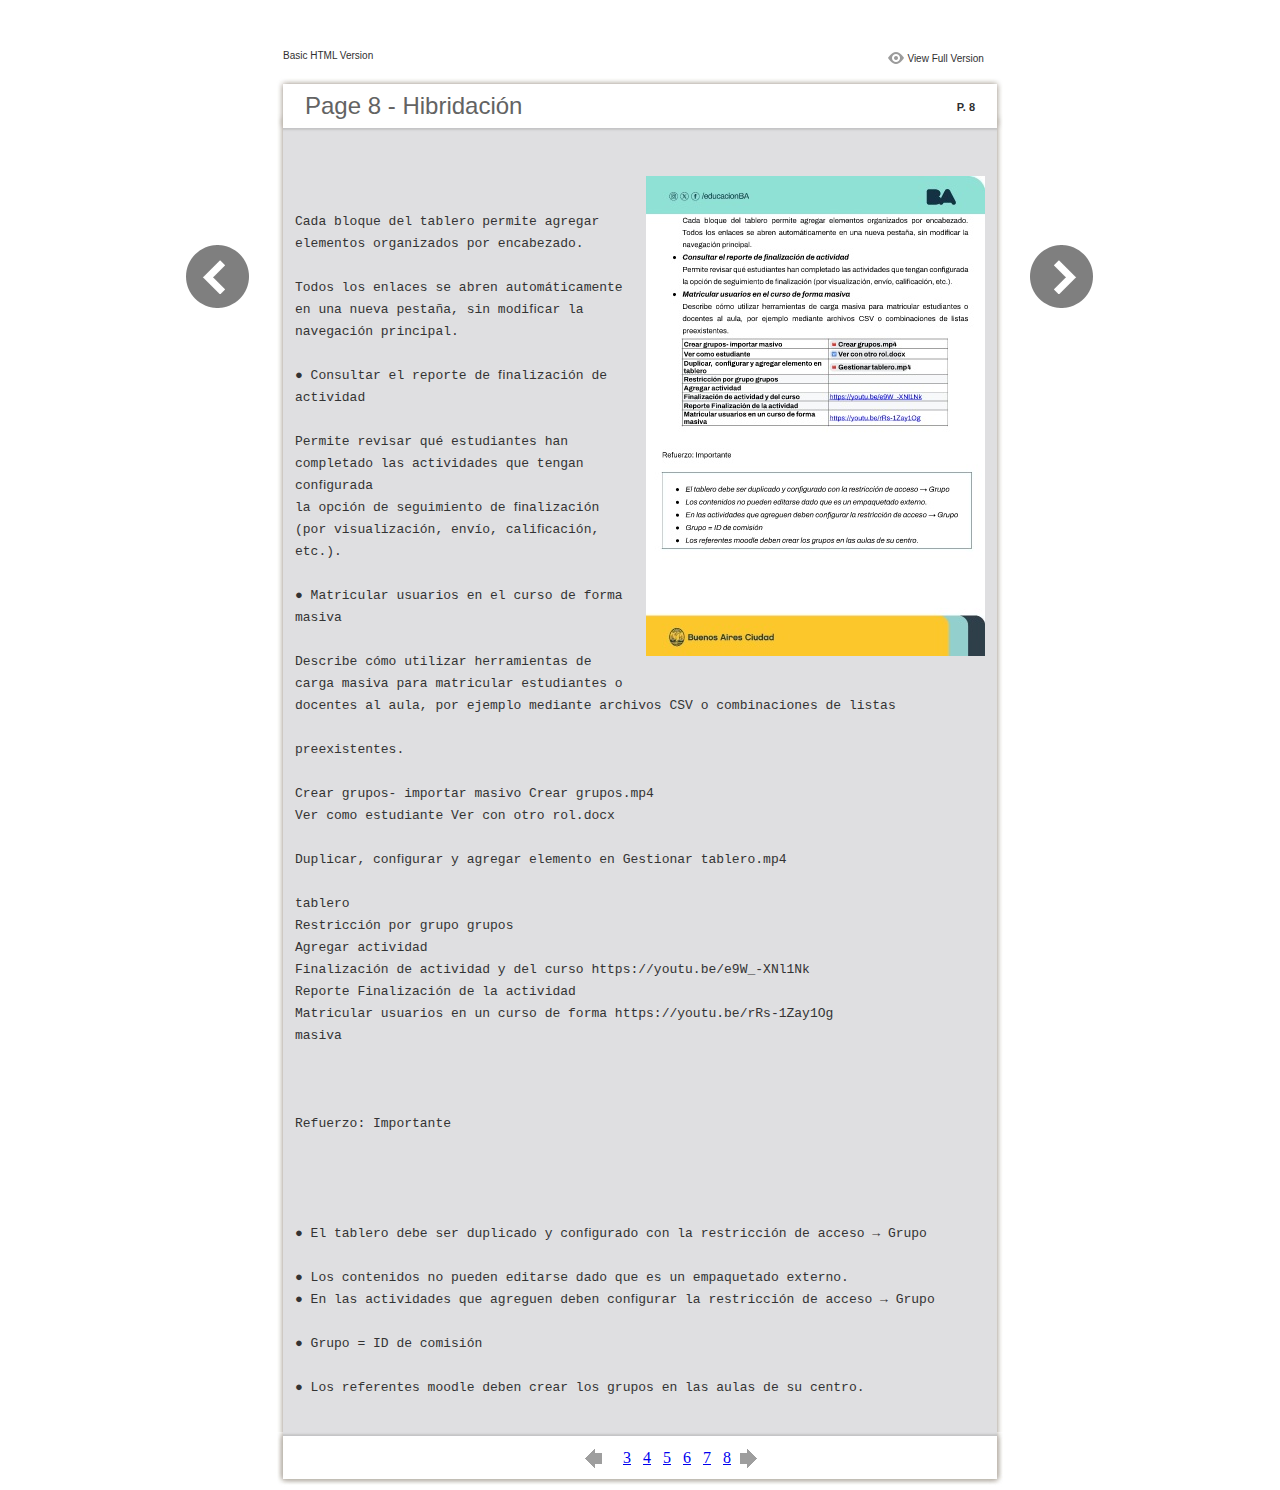
<file: FlipBooks/TrabajoAula/files/basic-html/page8.html>
﻿<html xmlns="http://www.w3.org/1999/xhtml"><head>
        <meta http-equiv="Content-Type" content="text/html; charset=utf-8">
        <meta name="viewport" content="width=device-width, height=device-height, initial-scale=0.5, minimum-scale=0.5, user-scalable=yes, maximum-scale=2.0, target-densitydpi=device-dpi" />
				<meta name="robots" content="all"/>
        <meta name="description" content="description">
        <meta name="keywords" content="">
        <title>Page 8 - Hibridación</title>
<style type="text/css">
<!--
body {
	margin-left: 0px;
	margin-top: 0px;
	margin-right: 0px;
	margin-bottom: 0px;
}
  
#container {margin:50px auto;padding:0px;width:910px;}
#left-button{ width:90px; height:100%;float:left }
#middle{ width:730px; margin:0px; float: left;}
#right-button{ width:90px; float:left;}
html, body, div, ul, li, dl, dt, dd, h1, h2, h3, h4, h5, h6, form, input, dd,select, button, textarea, iframe, table, th, td { margin: 0; padding: 0; }
img { border: 0 none; displayblock}
span,ul,li,image{ padding:0px; margin:0px; list-style:none;}
#top-title{ width:714px; margin-bottom:10px; float:left; padding:0px 8px}
#top-title2{ width:320px;  float:right;}
#content{ width: 730px; float:left;float:left;word-wrap: break-word;}
#content-top{ width:730px; background-image:url(images/top_bg.jpg); height:56px; background-repeat:no-repeat; float:left;}
#content-top1{ width:70%; padding:16px 0px 0px 30px; font-family:Arial, Helvetica, sans-serif; font-size:24px; color:#636363;float:left;}
#content-top2{ width:60px; float:right; padding:25px 30px 0px 0px;font-family:Arial, Helvetica, sans-serif; font-size:11px; color:#2f2f2f; font-weight:bold; text-align:right}
#content-middle{ width:730px; background-image:url(images/middle_bg.jpg); background-repeat:repeat-y;float:left;}
#content-middle1{ width:475px; padding:25px 0px 25px 35px; font-family:Arial, Helvetica, sans-serif; font-size:12px; color:#636363; line-height:150%;float:left;}
#content-middle2{  padding:7px; float:right; margin:25px 35px 0px 0px; border:solid 1px #c8c8c9; background-color:#FFF; text-align:center}
#content-bottom{ width:730px; background-image:url(images/bottom_bg.jpg); background-repeat:no-repeat; height:58px;float:left;}
#content-bottom2{ width:110px; height:42px; margin:0px auto; padding-top:4px;}
#input{ width:58px; height:20px; background-color:#FFF; border:solid 1px #dfdfe0; color:#636363; text-align:center; font-size:11px;}
.font1{ font-family:Arial, Helvetica, sans-serif; font-size:10px; color:#2f2f2f;}
.font1 a:link{
	text-decoration: none;
    color:#2f2f2f;

}
.font1 a:visited{
	text-decoration: none;
    color:#2f2f2f;
	
}
.font1 a:hover{
	color: #2f2f2f;
	text-decoration: underline;

}



.text-container {
padding: 20px;
color: #333;
margin-top: 24px;
line-height: 22px;
border-top-left-radius: 3px;
border-top-right-radius: 3px;
}

.use-as-video {
float: right;
padding-left: 20px;
}
.cc-float-fix:before, .cc-float-fix:after {
content: "";
line-height: 0;
height: 0;
width: 0;
display: block;
visibility: hidden;
}
.use-as-video-img {
cursor: pointer;
position: relative;
width: 320px;
height: 180px;
}
.use-as-video-title {
font-size: 15px;
font-weight: bold;
color: #000000;
padding-bottom: 5px;
}
-->
</style>
<script type="text/javascript">
<!--
function MM_preloadImages() { //v3.0
  var d=document; if(d.images){ if(!d.MM_p) d.MM_p=new Array();
    var i,j=d.MM_p.length,a=MM_preloadImages.arguments; for(i=0; i<a.length; i++)
    if (a[i].indexOf("#")!=0){ d.MM_p[j]=new Image; d.MM_p[j++].src=a[i];}}
}

function MM_swapImgRestore() { //v3.0
  var i,x,a=document.MM_sr; for(i=0;a&&i<a.length&&(x=a[i])&&x.oSrc;i++) x.src=x.oSrc;
}

function MM_findObj(n, d) { //v4.01
  var p,i,x;  if(!d) d=document; if((p=n.indexOf("?"))>0&&parent.frames.length) {
    d=parent.frames[n.substring(p+1)].document; n=n.substring(0,p);}
  if(!(x=d[n])&&d.all) x=d.all[n]; for (i=0;!x&&i<d.forms.length;i++) x=d.forms[i][n];
  for(i=0;!x&&d.layers&&i<d.layers.length;i++) x=MM_findObj(n,d.layers[i].document);
  if(!x && d.getElementById) x=d.getElementById(n); return x;
}

function MM_swapImage() { //v3.0
  var i,j=0,x,a=MM_swapImage.arguments; document.MM_sr=new Array; for(i=0;i<(a.length-2);i+=3)
   if ((x=MM_findObj(a[i]))!=null){document.MM_sr[j++]=x; if(!x.oSrc) x.oSrc=x.src; x.src=a[i+2];}
}
//-->
</script>
</head>

<body onload="MM_preloadImages('images/next2.png','images/previous2.png')">
<div id="container">
<div id="left-button">
  <p>&nbsp;</p>
  <p>&nbsp;</p>
  <p>&nbsp;</p>
  <p>&nbsp;</p>
  <p>&nbsp;</p>
  <p><a href="page7.html"><img src="images/previous_big.png" width="90" height="80" /></a></p>
</div>
<div id="middle">
  <div id="top-title"><span class="font1">Basic HTML Version</span>
    <div id="top-title2">
      <table width="100%" border="0" align="right" cellpadding="0" cellspacing="0">
        <tr>
        	<td width="66%"> </td>
          <td width="35%" style="display:none" align="right"><img src="images/content.png" width="19" height="16" /></td>
          <td width="31%" style="display:none" class="font1"><a href="">Table of Contents</a></td>
          <td width="6%"><img src="images/view.png" width="19" height="16" /></td>
          <td width="28%" class="font1"><a href="../../index.html#p=8">View Full Version</a></td>
        </tr>
      </table>
    </div>
  </div>
  <div id="content">
     <div id="content-top">
        <div id="content-top1">Page 8 - Hibridación</div>
        <div id="content-top2">P. 8</div>
     </div>
     <div id="content-middle">
     	
     	  <div class="text-container">
    <div class="use-as-video cc-float-fix">
      <a style="text-decoration: none;" href="../../index.html#p=8"><img src="../thumb/8.jpg" /></a>
    </div>

    <p class="use-as-video-title"></p>
    <pre style="white-space:pre-line"><code>Cada  bloque  del  tablero  permite  agregar  elementos  organizados  por  encabezado.

              Todos  los  enlaces  se  abren  automáticamente  en una nueva pestaña, sin modiﬁcar la
              navegación principal.

          ●  Consultar el reporte de ﬁnalización de actividad

              Permite revisar qué estudiantes han completado las actividades que tengan conﬁgurada
              la opción de seguimiento de ﬁnalización (por visualización, envío, caliﬁcación, etc.).

          ●  Matricular usuarios en el curso de forma masiva

              Describe  cómo  utilizar  herramientas  de  carga  masiva  para  matricular  estudiantes  o
              docentes  al  aula,  por  ejemplo  mediante  archivos  CSV  o  combinaciones  de  listas

              preexistentes.

              Crear grupos- importar masivo                          Crear grupos.mp4
              Ver como estudiante                                    Ver con otro rol.docx

              Duplicar,  conﬁgurar y agregar elemento en             Gestionar tablero.mp4

              tablero
              Restricción por grupo grupos
              Agregar actividad
              Finalización de actividad y del curso               https://youtu.be/e9W_-XNl1Nk
              Reporte Finalización de la actividad
              Matricular usuarios en un curso de forma            https://youtu.be/rRs-1Zay1Og
              masiva



       Refuerzo: Importante




           ●  El tablero debe ser duplicado y conﬁgurado con la restricción de acceso → Grupo

           ●  Los contenidos no pueden editarse dado que es un empaquetado externo.
           ●  En las actividades que agreguen deben conﬁgurar la restricción de acceso → Grupo

           ●  Grupo = ID de comisión

           ●  Los referentes moodle deben crear los grupos en las aulas de su centro.</code></pre>
     	</div>
    
     </div>
     <div id="content-bottom">
       <div id="content-bottom2">
         <table width="110" border="0" cellspacing="0" cellpadding="0">
           <tr>
             <td width="22%" height="44"><a href="page7.html"><img src="images/previous.png" width="26" height="19" id="Image2" onmouseover="MM_swapImage('Image2','','images/previous2.png',1)" onmouseout="MM_swapImgRestore()" /></a></td>
             <td width="43%">
             	&nbsp;&nbsp;&nbsp;<a href="page3.html">3</a>&nbsp;&nbsp;&nbsp;<a href="page4.html">4</a>&nbsp;&nbsp;&nbsp;<a href="page5.html">5</a>&nbsp;&nbsp;&nbsp;<a href="page6.html">6</a>&nbsp;&nbsp;&nbsp;<a href="page7.html">7</a>&nbsp;&nbsp;&nbsp;<a href="page8.html">8</a>
             </td>
             <td width="35%"><a href=""><img src="images/next.png" width="26" height="19" id="Image1" onmouseover="MM_swapImage('Image1','','images/next2.png',1)" onmouseout="MM_swapImgRestore()" /></a></td>
           </tr>
         </table>
       </div>
     </div>
  </div>
</div>
<div id="right-button">
  <p>&nbsp;</p>
  <p>&nbsp;</p>
  <p>&nbsp;</p>
  <p>&nbsp;</p>
  <p>&nbsp;</p>
  <p><a href=""><img src="images/next_big.png" width="90" height="80" /></a></p>
</div>


</div>

</body>
</html>
</file>
<file: Interactiva/AulaRL/css/estilos.css>
@import url('https://fonts.googleapis.com/css2?family=Archivo:ital,wdth,wght@0,62..125,100..900;1,62..125,100..900&display=swap');

@import url(./colores.css);

/* PRINCIPALES */
* {
    margin: 0;
    box-sizing: border-box;
    font-family: "Archivo", sans-serif;
    font-optical-sizing: auto;
    font-weight: 400;
    font-style: normal;
}

body {
    display: flex;
    justify-content: center;
    background-color: var(--color2);
}

#contenedor {
    position: relative;
    min-height: 100vh;
    max-width: 1200px;
    background-color: var(--color5);
}

#contenido {
    padding: 0 2%;
    margin: 0 1%;
}

/* MEMBRETE */
.membrete {
    width: 100%;
}

#membsup {
    width: 100%;
    top: 0;
    left: 0;
    right: 0;
}

/* CONTENIDO */
#contenido > header, 
#contenido > main, 
#contenido > footer {
    margin: 0.5rem 0;
}

.divHeader {
    display: flex;
    flex-direction: row;
    justify-content: space-between;
    align-items: center;
}

.imgCabecera {
    border-radius: 10px;
    width: 30%;
    margin-right: 10%;
}

h2, section {
    margin: 1rem 0;
}

section > p {
    line-height: 1.5rem;
    margin: 1rem 0;
}

.cabSection {
    display: flex;
    align-items: center;
}

i > img {
    width: 3rem;
    margin-right: 0.5rem;

}

ul, ol {
    line-height: 2rem;
}

.botonera {
    padding: 1rem;
    display: flex;
    justify-content: space-around;
}

.boton {
    width: auto;
    min-height: 4rem;
    max-height: 6rem;
    font-weight: 700;
    border: none;
    font-size: large;
    border-radius: 999px;
    padding: 0.5rem 5%;
    margin: 0.25rem 0.25rem;
    color: var(--color2);
    background-color: var(--color1);
}

.boton:hover {
    background-color: var(--color2);
    color: var(--color1);
}

/* PUNTOS DE CORTE */

/* Small devices (portrait tablets and large phones, 600px and up) */
@media only screen and (max-width: 600px) {
    body {
        display: block;
    }

    #contenido {
        font-size: larger;
    }
}

/* Medium devices (landscape tablets, 768px and up) */
@media only screen and (min-width: 600px) {
    #contenido {
        font-size: larger;
    }

    body {
        display: block;
    }

    h1 {
        font-size: 2em;
    }
    
    .imgCabecera {
        width: 20%;
    }
}

/* Large devices (laptops/desktops, 992px and up) */
@media only screen and (min-width: 992px) {
    #contenido {
        font-size: large;
    }    
    
    body {
        display: flex;
        justify-content: center;
    }

    h1 {
        font-size: 2em;
    }

    .imgCabecera {
        width: 15%;
    }
}
</file>
<file: Interactiva/AulaRL/css/actividad.css>
#contenidoActividad {
    margin: 1.5rem 0;
    padding-bottom: 1.5rem;
    background-color: var(--color3claro);
    border-radius: 30px;
}

#contenidoActividad h2 {
    font-size: 1.2rem;
    text-align: center;
    background-color: var(--color3);
    padding: 1.5rem 0.5rem;
    border-radius: 20px;
}

#reinosBiologicos h3 {
    padding-top: 1.5rem;
    font-size: 1rem;
    font-weight: 800;
    text-shadow: 1px 1px var(--color3);
}

#reinosBiologicos {
    display: flex;
    flex-wrap: wrap;
    justify-content: space-evenly;
}

.reino {
    position: relative;
    width: 160px;
    aspect-ratio: 1;
    text-align: center;
    display: flex;
    justify-content: center;
    align-items: center;
    line-height: 2rem;
    border-style: none;
    border-radius: 10px;
    margin: 1rem 0.5rem;
}

.bold {
    font-weight: 700;
}

/* PUNTOS DE CORTE */

/* Small devices (portrait tablets and large phones, 600px and up) */
@media only screen and (max-width: 600px) {
    #elementosActividad {
        display: grid;
        grid-template-columns: 50% 50%;
    }

    #elementosActividad * {
        font-size: smaller;
    }

    .retroalimentacion {
        flex-direction: column-reverse;
    }

    #contenidoActividad h2 {
        height: 4.5rem;
    }
}

/* Medium devices (landscape tablets, 768px and up) */
@media only screen and (min-width: 600px) {
    #contenidoActividad h2 {
        height: 4.5rem;
    }
}

/* Large devices (laptops/desktops, 992px and up) */
@media only screen and (min-width: 992px) {
    .flexContainer {
        display: grid;
        grid-template-columns: 100%;
        padding: 0 0.5rem;
    }

    .flexContainer > div {
        margin: 0.5rem;
    }
}
</file>
<file: Interactiva/AulaRL/css/modales.css>
/* Acceso modal */
.infoBotonImg {
    font-size: large;
    border-style: none;
    background-color: transparent;
    border-radius: 10px;
}

.infoBotonImg:hover {
    color: var(--color4);
    border: 5px solid var(--color1);
}

/* Modales general*/
dialog {
    justify-self: center;
    align-self: center;
    height: auto;
    border-radius: 10px;
}

dialog div {
    display: flex;
    justify-content: center;
}

dialog p {
    line-height: 1.5rem;
}

/* dialog:open {
    display: flex;
    flex-direction: column;
    height: auto;
} */

div.cerrarModal {
    display: flex;
    justify-content: flex-end;
}

div.cerrarModal > button {
    width: 2rem;
    aspect-ratio: 1;
    font-size: x-large;
    font-weight: 700;
    border-style: none;
    border-radius: 50%;
    background-color: transparent;
    color: var(--color5);
}

div.cerrarModal > button:hover {
    color: var(--color2);
    background-color: var(--color1);
}

div.cerrarModal + h3, div.cerrarModal + h4 {
    font-size: 1.5rem;
}

div.cerrarModal + * {
    margin: 1rem 0;
}

/* Modales: ubicación, tamaño, colores */

#reinoModales dialog {
    color: var(--color2);
    background-color: var(--color1claro);
}

/* PUNTOS DE CORTE */

/* Small devices (portrait tablets and large phones, 600px and up) */
@media only screen and (max-width: 600px) {
}

/* Medium devices (landscape tablets, 768px and up) */
@media only screen and (min-width: 600px) {
}

/* Large devices (laptops/desktops, 992px and up) */
@media only screen and (min-width: 992px) {
}
</file>
<file: Interactiva/TutorialesMoodle/css/estilos.css>
@import url('https://fonts.googleapis.com/css2?family=Archivo:ital,wdth,wght@0,62..125,100..900;1,62..125,100..900&display=swap');

@import url(./colores.css);

/* PRINCIPALES */
* {
    margin: 0;
    box-sizing: border-box;
    font-family: "Archivo", sans-serif;
    font-optical-sizing: auto;
    font-weight: 400;
    font-style: normal;
}

body {
    display: flex;
    justify-content: center;
    background-color: var(--color2);
}

footer {
    position: absolute;
    bottom: 0;
    width: 100%;
    height: 50px;
    display: flex;
    align-items: center;
    justify-content: space-evenly;
    color: var(--color5);
    background-color: var(--color2);
}

#contenedor {
    position: relative;
    min-height: 100vh;
    max-width: 1200px;
    background-color: var(--color5);
}

#contenido {
    padding: 0 2% 50px;
    margin: 0 1%;
}

/* MEMBRETE */
.membrete {
    width: 100%;
}

#membsup {
    width: 100%;
    top: 0;
    left: 0;
    right: 0;
}

/* CONTENIDO */
#contenido > header, 
#contenido > main, 
#contenido > footer {
    margin: 0.5rem 0;
}

.divHeader {
    display: flex;
    flex-direction: row;
    justify-content: space-between;
    align-items: center;
}

.imgCabecera {
    border-radius: 10px;
    width: 30%;
    margin-right: 10%;
}

h2, section {
    margin: 1rem 0;
}

section > p {
    line-height: 1.5rem;
    margin: 1rem 0;
}

.cabSection {
    display: flex;
    align-items: center;
}

i > img {
    width: 2rem;
    margin-right: 0.5rem;

}

ul, ol {
    line-height: 2rem;
}

.botonera {
    padding: 1rem;
    display: flex;
    justify-content: space-around;
}

.boton {
    width: auto;
    min-height: 4rem;
    max-height: 6rem;
    font-weight: 700;
    border: none;
    font-size: large;
    border-radius: 999px;
    padding: 0.5rem 5%;
    margin: 0.25rem 0.25rem;
    color: var(--color2);
    background-color: var(--color1);
}

.boton:hover {
    background-color: var(--color2);
    color: var(--color1);
}

/* PUNTOS DE CORTE */

/* Small devices (portrait tablets and large phones, 600px and up) */
@media only screen and (max-width: 600px) {
    body {
        display: block;
    }

    #contenido {
        font-size: larger;
    }

    h1 {
        font-size: 1.6rem;
    }
    
    h2 {
        font-size: 1.4rem;
    }
}

/* Medium devices (landscape tablets, 768px and up) */
@media only screen and (min-width: 600px) {
    #contenido {
        font-size: larger;
    }

    body {
        display: block;
    }

    h1 {
        font-size: 1.4em;
    }

    h2 {
        font-size: 1.2rem;
    }
    
    .imgCabecera {
        width: 20%;
    }
}

/* Large devices (laptops/desktops, 992px and up) */
@media only screen and (min-width: 992px) {
    #contenido {
        font-size: large;
    }    
    
    body {
        display: flex;
        justify-content: center;
    }

    h1 {
        font-size: 1.8em;
    }
   
    h2 {
        font-size: 1.5em;
    }

    .imgCabecera {
        width: 15%;
    }
}
</file>
<file: Interactiva/TutorialesMoodle/css/actividad.css>
#contenidoActividad {
    margin: 1.5rem 0;
    padding-bottom: 1.5rem;
    background-color: var(--color3claro);
    border-radius: 30px;
}

#contenidoActividad h2 {
    font-size: 1.2rem;
    text-align: center;
    background-color: var(--color3);
    padding: 1.5rem 0.5rem;
    border-radius: 20px;
}

#reinosBiologicos h3 {
    padding-top: 1.5rem;
    font-size: 1rem;
    font-weight: 800;
    text-shadow: 1px 1px var(--color3);
}

#reinosBiologicos {
    display: flex;
    flex-wrap: wrap;
    justify-content: space-evenly;
}

.reino {
    position: relative;
    width: 160px;
    aspect-ratio: 1;
    text-align: center;
    display: flex;
    justify-content: center;
    align-items: center;
    line-height: 2rem;
    border-style: none;
    border-radius: 10px;
    margin: 1rem 0.5rem;
}

.bold {
    font-weight: 700;
}

/* PUNTOS DE CORTE */

/* Small devices (portrait tablets and large phones, 600px and up) */
@media only screen and (max-width: 600px) {
    #elementosActividad {
        display: grid;
        grid-template-columns: 50% 50%;
    }

    #elementosActividad * {
        font-size: smaller;
    }

    .retroalimentacion {
        flex-direction: column-reverse;
    }

    #contenidoActividad h2 {
        height: 4.5rem;
    }
}

/* Medium devices (landscape tablets, 768px and up) */
@media only screen and (min-width: 600px) {
    #contenidoActividad h2 {
        height: 4.5rem;
    }
}

/* Large devices (laptops/desktops, 992px and up) */
@media only screen and (min-width: 992px) {
    .flexContainer {
        display: grid;
        grid-template-columns: 100%;
        padding: 0 0.5rem;
    }

    .flexContainer > div {
        margin: 0.5rem;
    }
}
</file>
<file: Interactiva/TutorialesMoodle/css/modales.css>
/* Acceso modal */
.infoBotonImg {
    /* background-color: var(--color3); */
    background-color: rgba(253, 225, 110, 0.4);
}

.infoBotonImg:hover {
    background-color: var(--color1claro);
    /* border: 5px solid var(--color1); */
}

/* Modales general*/
dialog {
    justify-self: center;
    align-self: center;
    width: 90%;
    height: auto;
    border-radius: 10px;
    border: none;
}

dialog:open iframe {
    width: 100%;
    aspect-ratio: 1;
}

dialog div {
    display: flex;
    justify-content: center;
}

dialog::backdrop {
    background: rgba(0, 0, 0, 0.5);
}

dialog p {
    line-height: 1.5rem;
}

div.cerrarModal {
    display: flex;
    justify-content: flex-end;
}

div.cerrarModal > button {
    width: 2rem;
    aspect-ratio: 1;
    font-size: x-large;
    font-weight: 700;
    border-style: none;
    border-radius: 50%;
    background-color: transparent;
    color: var(--color5);
}

div.cerrarModal > button:hover {
    color: var(--color2);
    background-color: var(--color1);
}

div.cerrarModal + h3, div.cerrarModal + h4 {
    font-size: 1.5rem;
}

div.cerrarModal + * {
    margin: 1rem 0;
}

/* Modales: ubicación, tamaño, colores */
#reinoModales dialog {
    color: var(--color2);
    background-color: var(--color1claro);
}

/* PUNTOS DE CORTE */

/* Small devices (portrait tablets and large phones, 600px and up) */
@media only screen and (max-width: 600px) {
}

/* Medium devices (landscape tablets, 768px and up) */
@media only screen and (min-width: 600px) {
}

/* Large devices (laptops/desktops, 992px and up) */
@media only screen and (min-width: 992px) {
}
</file>
